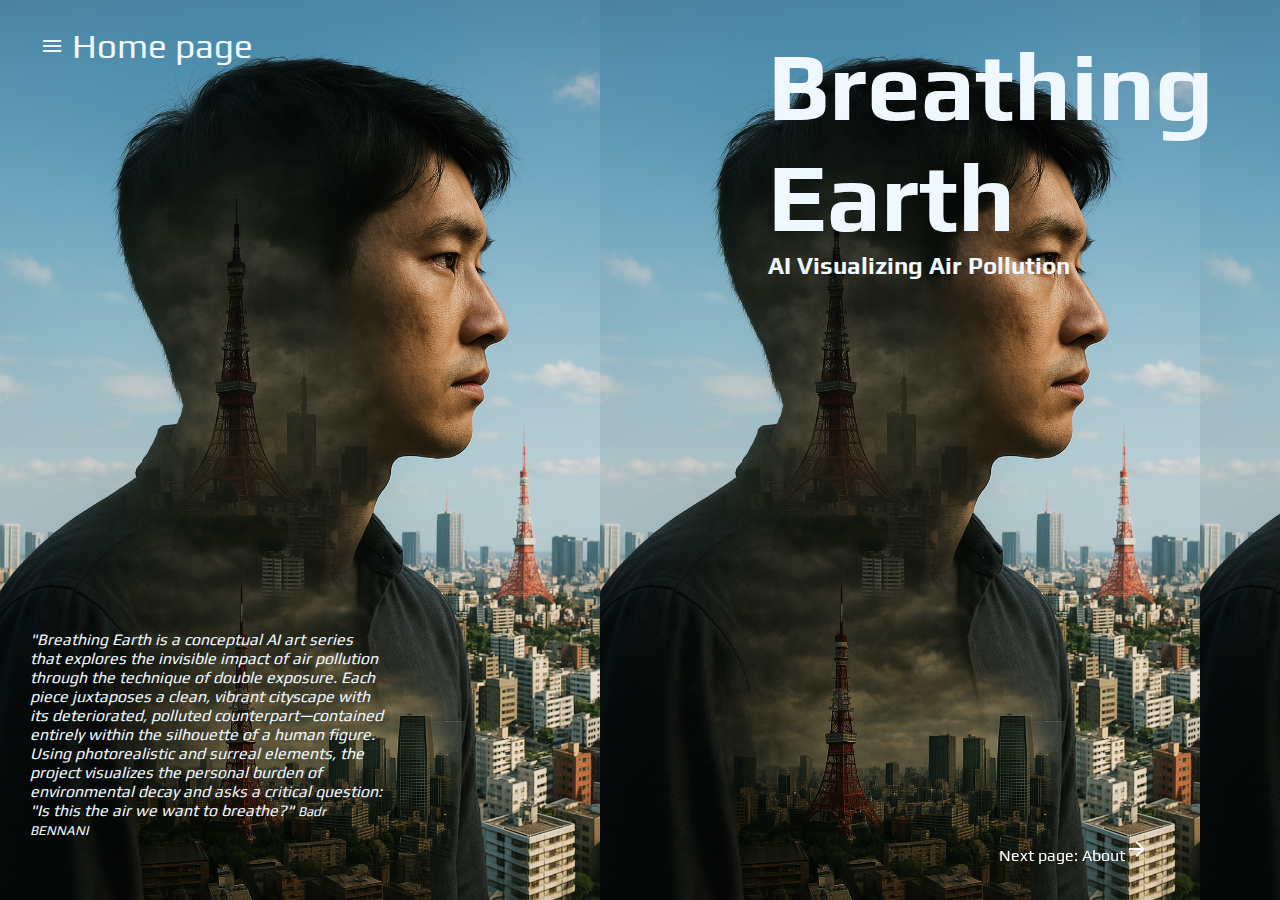
<file: index.html>
<!DOCTYPE html>
<html lang="en">
<head>
    <link rel="icon" type="image/png" href="images/Logo.png">
    <meta charset="UTF-8">
    <meta http-equiv="X-UA-Compatible" content="IE=edge">
    <meta name="viewport" content="width=device-width, initial-scale=1.0">
    <title>Portfolio - Home Page</title>
    <link rel="stylesheet" href="style.css">
    <link rel="preconnect" href="https://fonts.googleapis.com">
    <link rel="preconnect" href="https://fonts.gstatic.com" crossorigin>
    <link href="https://fonts.googleapis.com/css2?family=Play&display=swap" rel="stylesheet">
    <link href="https://fonts.googleapis.com/icon?family=Material+Icons"
    rel="stylesheet">
</head>
<body class="Home">
    <div id="Front">
        <div class="quote">
            <p>"Breathing Earth is a conceptual AI art series that explores the invisible impact of air pollution through the technique of double exposure. Each piece juxtaposes a clean, vibrant cityscape with its deteriorated, polluted counterpart—contained entirely within the silhouette of a human figure. Using photorealistic and surreal elements, the project visualizes the personal burden of environmental decay and asks a critical question: "Is this the air we want to breathe?" <span class="Dav">Badr BENNANI</span> </p>
        </div>
        <!--Adding a next link in the form of an animated button to quickly access the next page-->
        <div class="next"><a href="BackStory.html">Next page: About<i class="material-icons" >arrow_forward_ios</i></a>
        </div>
        <div class="Primary">
            <h1>Breathing Earth</h1>
            <h2>AI Visualizing Air Pollution</h2>
            
        </div>
        <!--Adding an animated side bar to access any page -->
        <input type="checkbox" id="chk" name="chkNavigation">
        <label for="chk">
            <div id="open">
                <i class="material-icons" >menu</i> Home page
            </div>
            <i class="material-icons" id="close">close</i>
        </label>
        
        <nav>
            <header>Home Page</header>
            <ul>
                <li>
                    <a href="BackStory.html">About</a> 
                    <p>Learn more about the artist behind the AI-powered climate Artivism series and the mission driving the work.</p>
                </li>
                <li>
                    <a href="Career.html">Image Gallery</a>
                    <p>Explore the full collection of AI-generated Artivism projects visualizing the impact of climate change.</p>
                </li>
                <li><a href="PersonalLife.html">Shop</a>
                    <p>Get powerful AI-generated Artivism on posters, t-shirts, and more to support the message.</p>
                </li>
                <li><a href="Videos.html">Artivism in Action </a>
                    <p>Watch a powerful visual journey through AI-generated artworks tackling climate change.</p>
                </li>
                <li><a href="partB.html">Quiz</a>
                    <p>How well do you know the art and stories behind my climate projects? Take the quiz and find out!</p>
                </li>
                <li><a href="https://www.instagram.com/artivism_ai?igsh=eGFmMHlxYThwYXk1&utm_source=qr">Instagram</a>
                    <p>Follow me on Instagram for new projects, and more climate AI Artivism.</p>
                </li>
            </ul>
        </nav>
    </div>
</body>
</html>
</file>
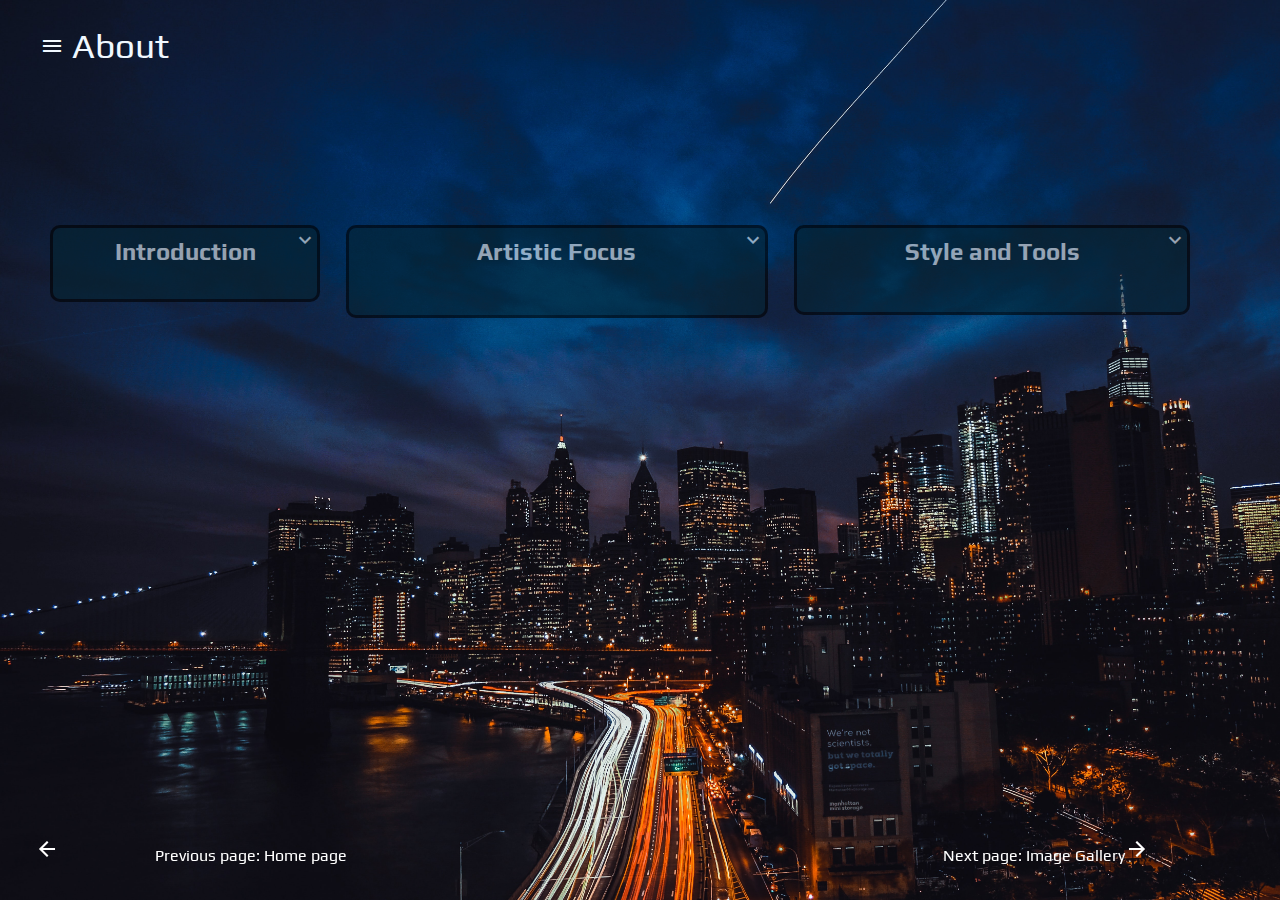
<file: About.html>
<!DOCTYPE html>
<html lang="en">
<head>
    <link rel="icon" type="image/png" href="images/Logo.png">
    <meta charset="UTF-8">
    <meta http-equiv="X-UA-Compatible" content="IE=edge">
    <meta name="viewport" content="width=device-width, initial-scale=1.0">
    <title>Portfolio - About</title>
    <link rel="stylesheet" href="style.css">
    <link rel="preconnect" href="https://fonts.googleapis.com">
    <link rel="preconnect" href="https://fonts.gstatic.com" crossorigin>
    <link href="https://fonts.googleapis.com/css2?family=Play&display=swap" rel="stylesheet">
    <link href="https://fonts.googleapis.com/icon?family=Material+Icons"
    rel="stylesheet">
</head>
<body class="Past">
    <div id="Frontb">
        <!--Adding a next and previous links in the form of animated buttons to quickly access the next page or to quickly go back-->
        <div class="next"><a href="Image_Gallery.html">Next page: Image Gallery<i class="material-icons" >arrow_forward_ios</i></a>
        </div>
        <div class="previous"><a href="index.html"><i class="material-icons" >arrow_back_ios</i>Previous page: Home page </a>
        </div>
        <div class="birth">
            <h2> Introduction<input type="checkbox" id="chkBirth" name="chkMoreBirth">
                <label for="chkBirth">
                <div id="moreBirth"><i class="material-icons" >expand_more</i></div>
                <i class="material-icons" id="lessBirth">expand_less</i>
                </label>
                <p><img src="images/badr.jpg" alt="Badr Bennani image"style="width:20%;height:20%;border-radius: 50%;margin-top: 10px;">Hi, my name is Badr BENNANI, I’m a digital artist working at the intersection of AI technology and environmental activism. My work explores how artificial intelligence can be used not just as a creative tool—but as a voice for the planet.
                    
                </p>
            </h2>
            
        </div>
        <div class="familly">
            <h2>Artistic Focus<input type="checkbox" id="chkFam" name="chkMoreFam">
                <label for="chkFam">
                <div id="moreFam"><i class="material-icons" >expand_more</i></div>
                <i class="material-icons" id="lessFam">expand_less</i>               
                </label> 
                <p>Through projects like Drowned Cities, Burning Futures, Melting Icons, and Breathing Earth, I create AI-generated visual narratives that spotlight the urgent realities of climate change. I specialize in custom Artivism—creating striking, data-driven visuals for activist groups, climate-focused NGOs, and governments aiming to raise public awareness.</p>
            </h2>
            
        </div>
        <div class="Education">
            <h2>Style and Tools<input type="checkbox" id="chkEd" name="chkMoreEd">
                <label for="chkEd">
                    <div id="moreEd"><i class="material-icons" >expand_more</i></div>
                    <i class="material-icons" id="lessEd">expand_less</i>
                    
                </label>
                <p>My artistic style blends photorealism, surrealism, and conceptual design, often using generative AI tools to visualize futures we can still change. Whether it’s a flooded Big Ben or a polluted Tokyo hidden within a human silhouette, my goal is to spark emotion, conversation, and ultimately—action.</p>
                
                
                    
            </h2>
            
        </div>
        <!--Adding an animated side bar to access any page -->
        <input type="checkbox" id="chk" name="chkNavigation">
        <label for="chk">
            <div id="open"><i class="material-icons" >menu</i> About</div>
            <i class="material-icons" id="close">close</i>
        </label>
        
        <nav>
            <header>About</header>
            <ul>
                <li>
                    <a href="index.html">Home page</a> 
                    <p>Return to the home page</p>
                </li>
                <li>
                    <a href="Image_Gallery.html">Image Gallery</a>
                    <p>Explore the full collection of AI-generated Artivism projects visualizing the impact of climate change.</p>
                </li>
                <li><a href="ShopP.html">Shop</a>
                    <p>Get powerful AI-generated Artivism on posters, t-shirts, and more to support the message.</p>
                </li>
                <li><a href="Videos.html">Artivism in Action </a>
                    <p>Watch a powerful visual journey through AI-generated artworks tackling climate change.</p>
                </li>
                <li><a href="Quiz.html">Quiz</a>
                    <p>How well do you know the art and stories behind my climate projects? Take the quiz and find out!</p>
                </li>
                <li><a href="https://www.instagram.com/artivism_ai?igsh=eGFmMHlxYThwYXk1&utm_source=qr">Instagram</a>
                    <p>Follow me on Instagram for new projects, and more climate AI Artivism.</p>
                </li>
            </ul>
        </nav>
    </div>
</body>
</html>
</file>
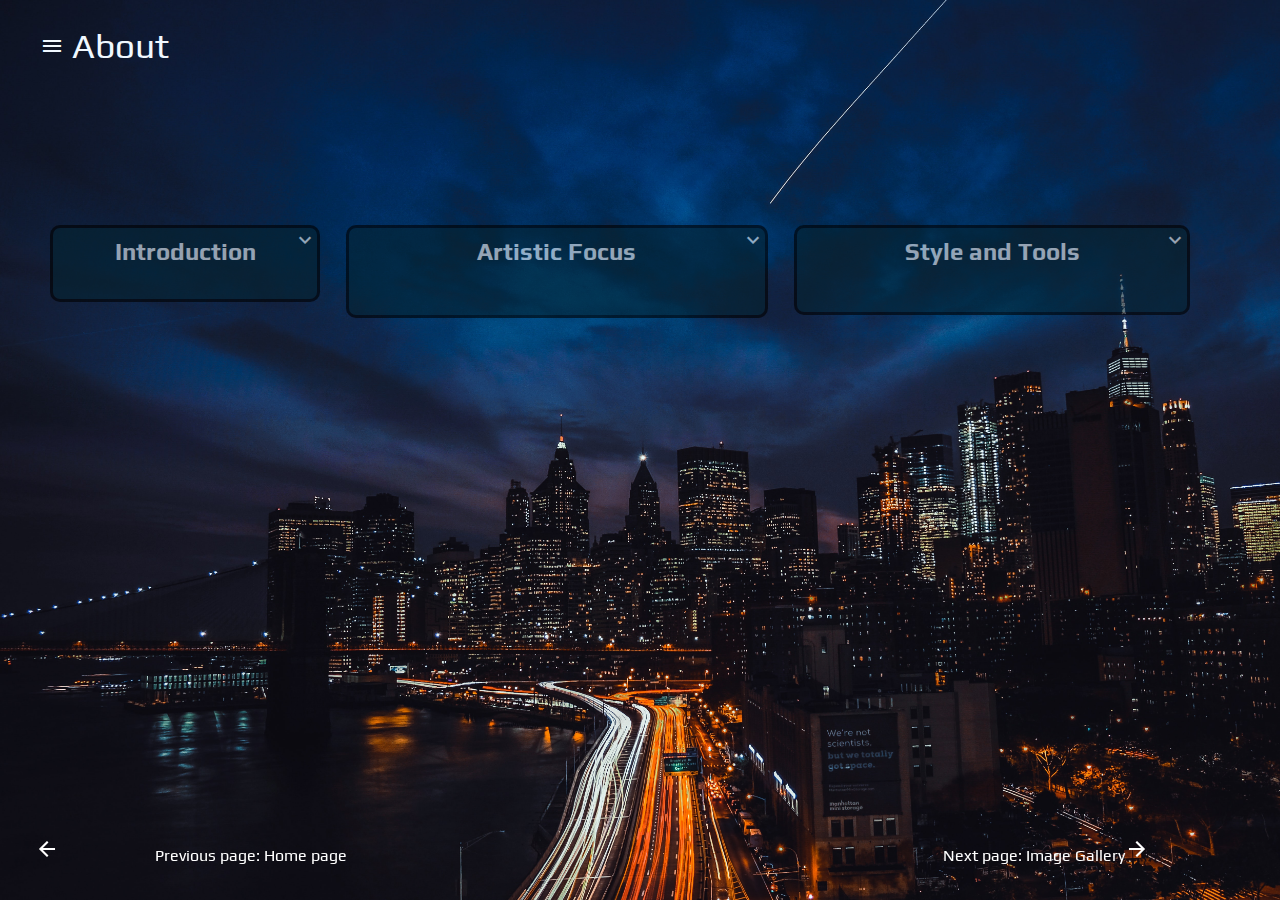
<file: BackStory.html>
<!DOCTYPE html>
<html lang="en">
<head>
    <link rel="icon" type="image/png" href="images/Logo.png">
    <meta charset="UTF-8">
    <meta http-equiv="X-UA-Compatible" content="IE=edge">
    <meta name="viewport" content="width=device-width, initial-scale=1.0">
    <title>Portfolio - About</title>
    <link rel="stylesheet" href="style.css">
    <link rel="preconnect" href="https://fonts.googleapis.com">
    <link rel="preconnect" href="https://fonts.gstatic.com" crossorigin>
    <link href="https://fonts.googleapis.com/css2?family=Play&display=swap" rel="stylesheet">
    <link href="https://fonts.googleapis.com/icon?family=Material+Icons"
    rel="stylesheet">
</head>
<body class="Past">
    <div id="Frontb">
        <!--Adding a next and previous links in the form of animated buttons to quickly access the next page or to quickly go back-->
        <div class="next"><a href="Career.html">Next page: Image Gallery<i class="material-icons" >arrow_forward_ios</i></a>
        </div>
        <div class="previous"><a href="index.html"><i class="material-icons" >arrow_back_ios</i>Previous page: Home page </a>
        </div>
        <div class="birth">
            <h2> Introduction<input type="checkbox" id="chkBirth" name="chkMoreBirth">
                <label for="chkBirth">
                <div id="moreBirth"><i class="material-icons" >expand_more</i></div>
                <i class="material-icons" id="lessBirth">expand_less</i>
                </label>
                <p><img src="images/badr.jpg" alt="Badr Bennani image"style="width:20%;height:20%;border-radius: 50%;margin-top: 10px;">Hi, my name is Badr BENNANI, I’m a digital artist working at the intersection of AI technology and environmental activism. My work explores how artificial intelligence can be used not just as a creative tool—but as a voice for the planet.
                    
                </p>
            </h2>
            
        </div>
        <div class="familly">
            <h2>Artistic Focus<input type="checkbox" id="chkFam" name="chkMoreFam">
                <label for="chkFam">
                <div id="moreFam"><i class="material-icons" >expand_more</i></div>
                <i class="material-icons" id="lessFam">expand_less</i>               
                </label> 
                <p>Through projects like Drowned Cities, Burning Futures, Melting Icons, and Breathing Earth, I create AI-generated visual narratives that spotlight the urgent realities of climate change. I specialize in custom Artivism—creating striking, data-driven visuals for activist groups, climate-focused NGOs, and governments aiming to raise public awareness.</p>
            </h2>
            
        </div>
        <div class="Education">
            <h2>Style and Tools<input type="checkbox" id="chkEd" name="chkMoreEd">
                <label for="chkEd">
                    <div id="moreEd"><i class="material-icons" >expand_more</i></div>
                    <i class="material-icons" id="lessEd">expand_less</i>
                    
                </label>
                <p>My artistic style blends photorealism, surrealism, and conceptual design, often using generative AI tools to visualize futures we can still change. Whether it’s a flooded Big Ben or a polluted Tokyo hidden within a human silhouette, my goal is to spark emotion, conversation, and ultimately—action.</p>
                
                
                    
            </h2>
            
        </div>
        <!--Adding an animated side bar to access any page -->
        <input type="checkbox" id="chk" name="chkNavigation">
        <label for="chk">
            <div id="open"><i class="material-icons" >menu</i> About</div>
            <i class="material-icons" id="close">close</i>
        </label>
        
        <nav>
            <header>About</header>
            <ul>
                <li>
                    <a href="index.html">Home page</a> 
                    <p>Return to the home page</p>
                </li>
                <li>
                    <a href="Career.html">Image Gallery</a>
                    <p>Explore the full collection of AI-generated Artivism projects visualizing the impact of climate change.</p>
                </li>
                <li><a href="PersonalLife.html">Shop</a>
                    <p>Get powerful AI-generated Artivism on posters, t-shirts, and more to support the message.</p>
                </li>
                <li><a href="Videos.html">Artivism in Action </a>
                    <p>Watch a powerful visual journey through AI-generated artworks tackling climate change.</p>
                </li>
                <li><a href="partB.html">Quiz</a>
                    <p>How well do you know the art and stories behind my climate projects? Take the quiz and find out!</p>
                </li>
                <li><a href="https://www.instagram.com/artivism_ai?igsh=eGFmMHlxYThwYXk1&utm_source=qr">Instagram</a>
                    <p>Follow me on Instagram for new projects, and more climate AI Artivism.</p>
                </li>
            </ul>
        </nav>
    </div>
</body>
</html>
</file>
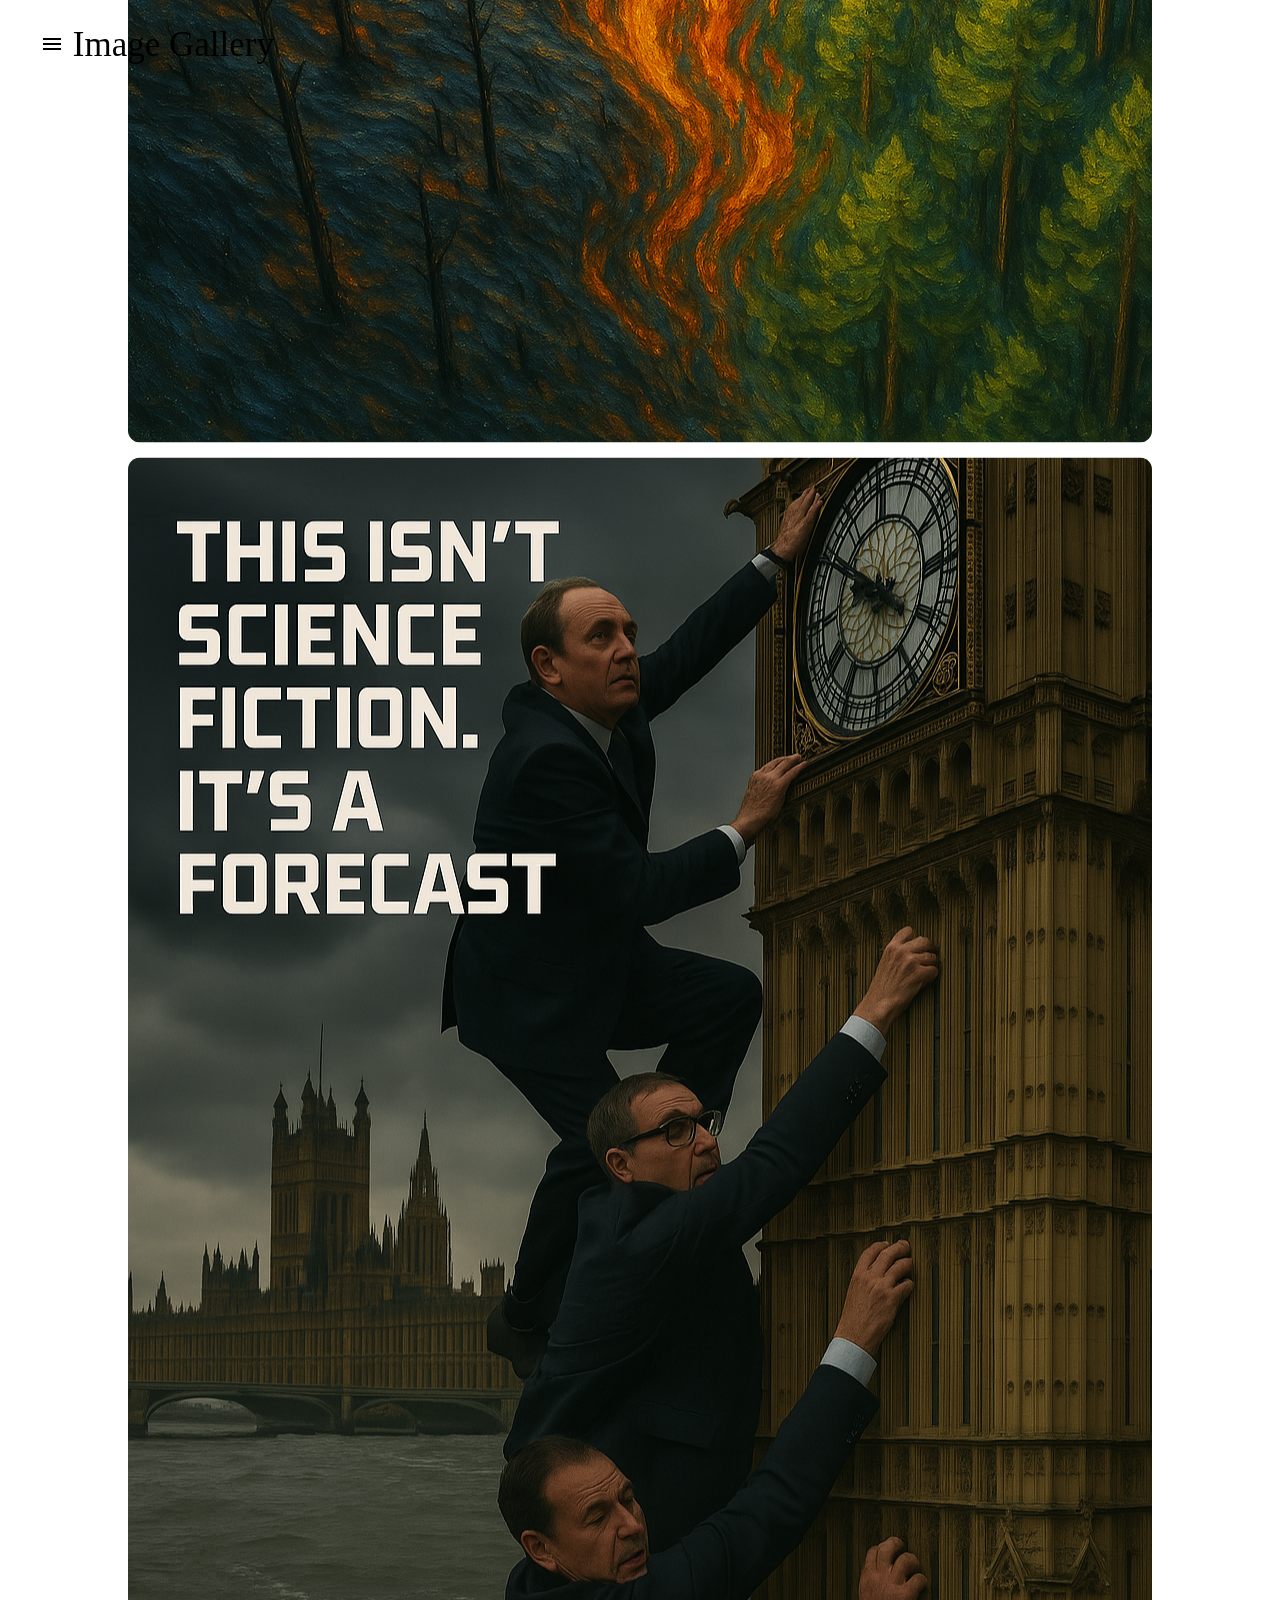
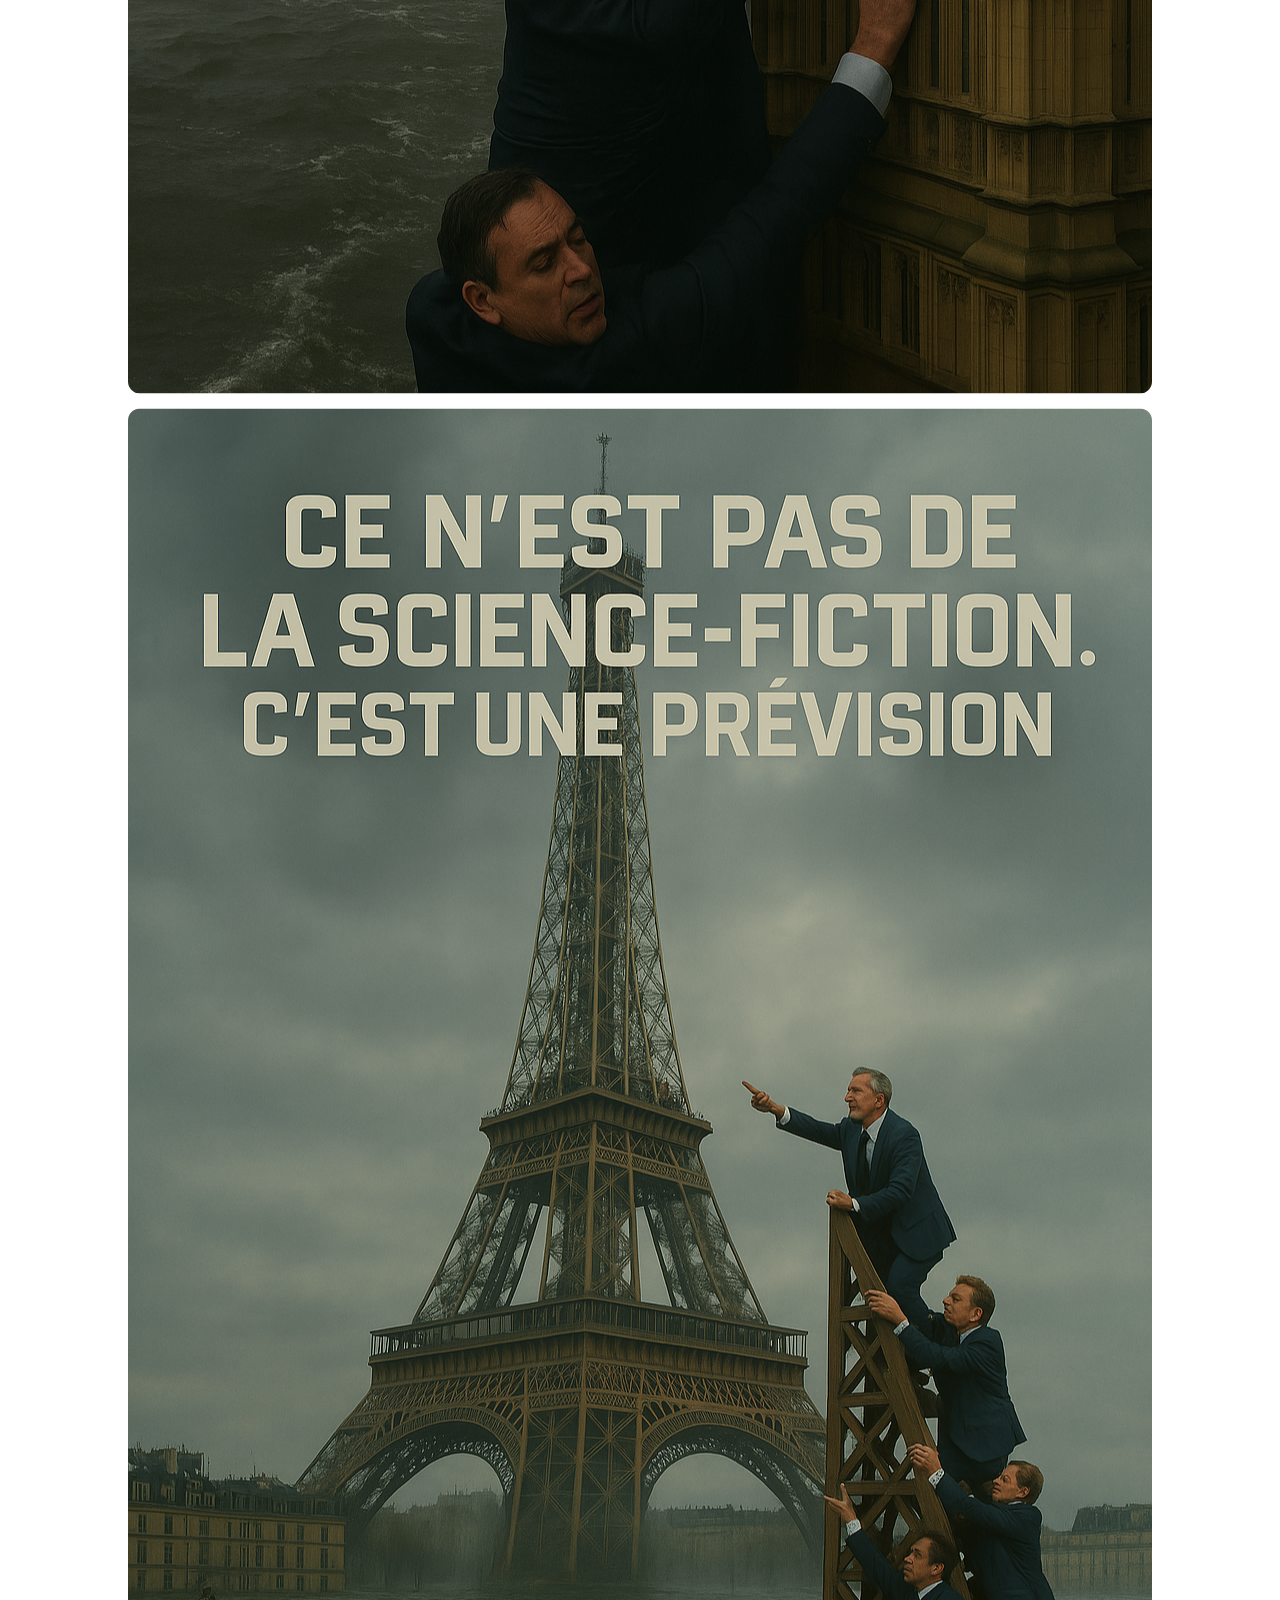
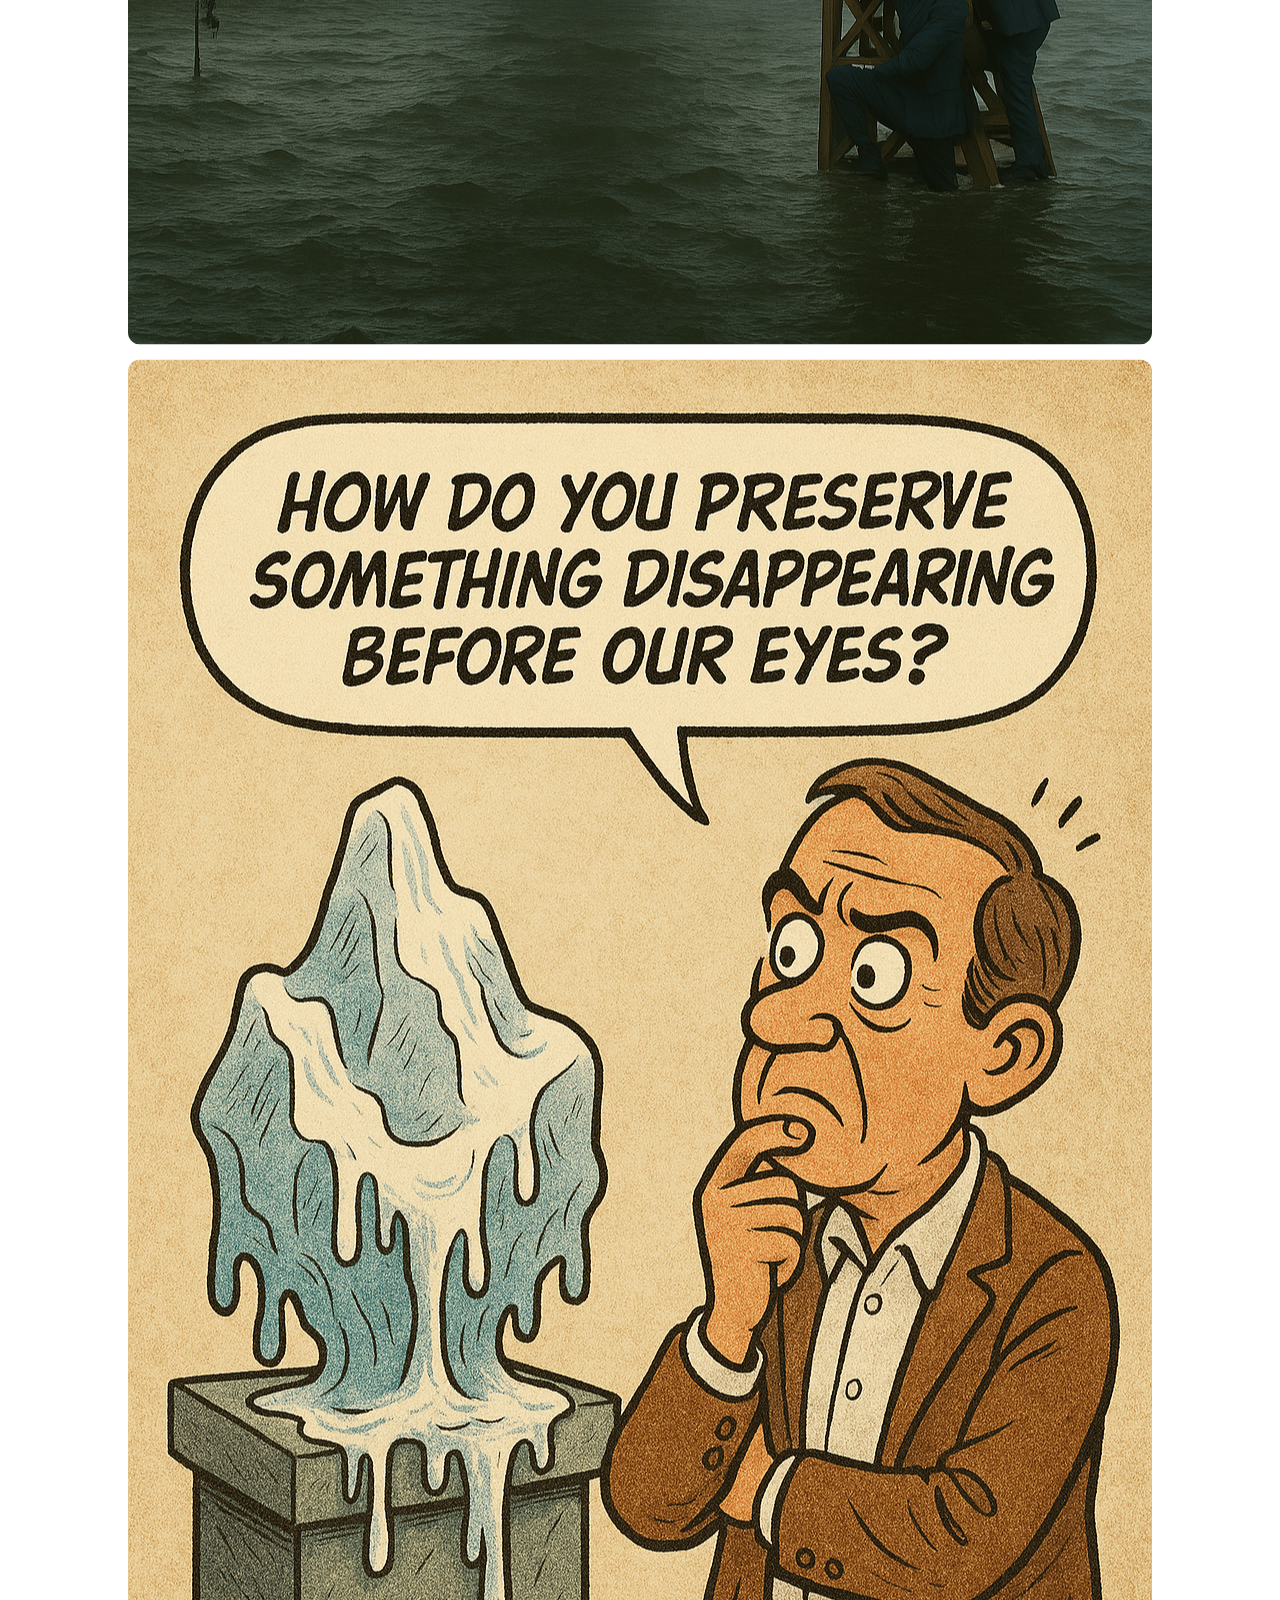
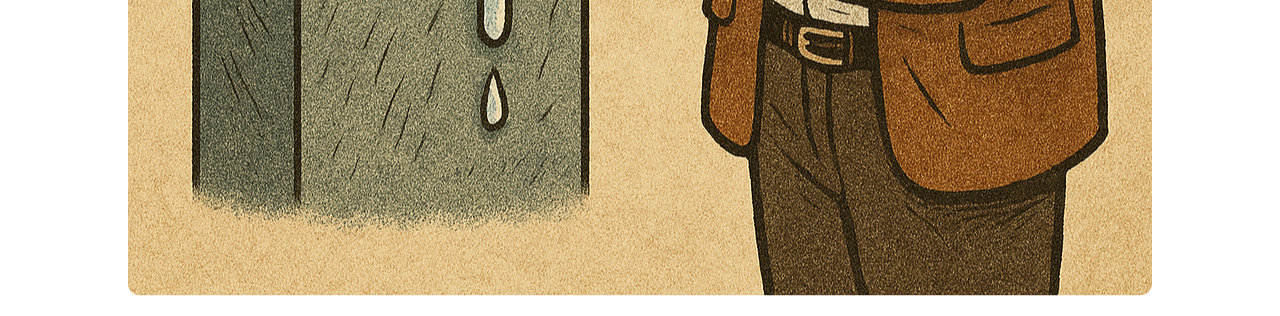
<file: Career.html>
<!DOCTYPE html>
<html lang="en">
<head>
    <link rel="icon" type="image/png" href="images/Logo.png">
    <meta charset="UTF-8">
    <meta http-equiv="X-UA-Compatible" content="IE=edge">
    <meta name="viewport" content="width=device-width, initial-scale=1.0">
    <title>Portfolio - Image Gallery</title>
    <link rel="stylesheet" href="style.css">
    <link rel="preconnect" href="https://fonts.googleapis.com">
    <link rel="preconnect" href="https://fonts.gstatic.com" crossorigin>
    <link href="https://fonts.googleapis.com/css2?family=Play&display=swap" rel="stylesheet">
    <link href="https://fonts.googleapis.com/icon?family=Material+Icons"
    rel="stylesheet">
    <script src="gallery.js"></script>
</head>
<body class="Career">
    <div id="Front">
        <!--Adding a next and previous links in the form of animated buttons to quickly access the next page or to quickly go back-->
        <div class="next"><a href="PersonalLife.html">Next page: Shop<i class="material-icons" >arrow_forward_ios</i></a>
        </div>
        <div class="previous"><a href="BackStory.html"><i class="material-icons" >arrow_back_ios</i>Previous page: About </a>
        </div>
        </div>
        <div class="gallery">
            <div class="gallery-item" onclick="openModal('Breathing Earth (Tokyo)', 'When I created Breathing Earth, I was drawing from a deeply personal memory. Growing up, I spent many summers visiting family in bustling urban areas, particularly in Rabat, the capital of Morocco, and I vividly remember how the air felt heavy, almost oppressive. I recall a specific moment, standing on a busy street corner in Rabat, seeing endless streams of cars, and feeling overwhelmed by the scale of human activity. It felt as though the city itself was struggling to breathe, and I realized this was exactly how I felt too. As an artist passionate about both technology and activism, I wanted to express this invisible burden we carry, how we internalize the effects of air pollution without realizing it. The double exposure technique, placing polluted cityscapes within human silhouettes, symbolizes this intimate, personal connection to our environment. It represents the harsh reality that the air we breathe directly shapes our health, our emotions, and our future. I selected Tokyo because it has always been one of my favourite cities, a vibrant metropolis whose beauty and complexity deeply inspire me. My goal with Breathing Earth is not just to raise awareness, but to evoke empathy and urgency, prompting viewers to ask themselves: Is this truly the air we want to breathe?', 'Breathing Earth (Tokyo) is an AI-generated double exposure artwork showing Tokyo’s cityscape deteriorating from air pollution, embedded within the silhouette of a man. This piece explores the hidden impact of pollution on both urban environments and the individuals living within them, prompting viewers to question, Is this the air we want to breathe?')">
              <img src="images/Breathing Earth (Tokyo).png" alt="Breathing Earth - Tokyo">
              <div class="image-title">Breathing Earth - Tokyo</div>
            </div>
            <div class="gallery-item" onclick="openModal('Breathing Earth (London)', 'When I created Breathing Earth, I was drawing from a deeply personal memory. Growing up, I spent many summers visiting family in bustling urban areas, particularly in Rabat, the capital of Morocco, and I vividly remember how the air felt heavy, almost oppressive. I recall a specific moment, standing on a busy street corner in Rabat, seeing endless streams of cars, and feeling overwhelmed by the scale of human activity. It felt as though the city itself was struggling to breathe, and I realized this was exactly how I felt too. As an artist passionate about both technology and activism, I wanted to express this invisible burden we carry, how we internalize the effects of air pollution without realizing it. The double exposure technique, placing polluted cityscapes within human silhouettes, symbolizes this intimate, personal connection to our environment. It represents the harsh reality that the air we breathe directly shapes our health, our emotions, and our future. I chose London because it is the city where I currently live, and witnessing its daily rhythms makes its environmental issues particularly immediate and personal for me. My goal with Breathing Earth is not just to raise awareness, but to evoke empathy and urgency, prompting viewers to ask themselves: Is this truly the air we want to breathe?', 'Breathing Earth (Paris) is an AI-generated double exposure artwork depicting Paris’s polluted skyline contained within the silhouette of a woman. Blending surrealism and photorealism, the piece symbolizes the invisible burden of air pollution and invites viewers to reflect on its personal and environmental consequences.')">
              <img src="images/Breathing Earth (London).png" alt="Breathing Earth - London">
              <div class="image-title">Breathing Earth - London</div>
            </div>
            <div class="gallery-item" onclick="openModal('Burning Futures', 'The inspiration behind Burning Futures emerged from witnessing news coverage of devastating wildfires around the world. These images struck me deeply, especially seeing forests, which symbolize life and renewal, reduced to ashes in mere hours. I grew up appreciating nature and spending time outdoors, which made seeing these scenes of environmental destruction particularly painful for me. It felt personal because each fire not only destroyed natural landscapes but also erased countless memories and possibilities for future generations. As I worked on this project, I used AI to transform scenes of wildfire destruction into art, capturing both the tragic loss and the urgent call for change. By artistically portraying these harsh realities, I wanted to move people beyond mere headlines, allowing them to feel the emotional weight of what we stand to lose if we fail to act decisively against climate change. Through Burning Futures, I aim to remind viewers that protecting our environment isn’t just about preserving nature, it’s also about safeguarding our shared future.', 'Burning Futures is an AI-generated art project highlighting the devastating impact of wildfires intensified by climate change. Using artificial intelligence to artistically transform scenes of environmental destruction, the project conveys both loss and urgency, reminding us of the critical need to protect our planet before it’s too late.')">
              <img src="images/Burning Futures.png" alt="Burning Futures">
              <div class="image-title">Burning Futures</div>
            </div>
            <div class="gallery-item" onclick="openModal('Drowned London', 'The inspiration for Drowned London came from my growing awareness of rising sea levels and climate-driven flooding, issues becoming increasingly tangible as I began living in London. Walking through this historic city, I found myself reflecting on how easily familiar landmarks could be submerged if current trends continued unchecked. The idea that future generations might know iconic places like Big Ben or Tower Bridge only through images or memories deeply unsettled me. I created Drowned London to visualize this stark possibility, using AI to generate imagery of the city inundated by floods. The striking scene of politicians desperately climbing Big Ben represents the urgent need for decisive action from those in power. With this piece, my aim was to evoke a visceral reaction, prompting viewers to recognize the immediacy of the climate crisis and the importance of collective responsibility to prevent such futures from becoming reality.', 'Drowned London is an AI-generated visual artwork depicting the iconic city submerged beneath rising sea levels, with politicians climbing Big Ben to escape the floods. This provocative piece serves as a stark reminder of climate change consequences and underscores the urgent need for immediate action by political leaders and society alike.')">
              <img src="images/Drowned London.png" alt="Drowned London">
              <div class="image-title">Drowned London</div>
            </div>
            <div class="gallery-item" onclick="openModal('Drowned Paris', 'The inspiration for Drowned Paris was born from imagining how even the world’s most cherished and iconic cities are not immune to the impacts of climate change. Paris has always symbolized beauty, culture, and history to me, but I wanted to challenge that romantic image by confronting the fragility hidden beneath its landmarks. I envisioned a future where rising sea levels transform familiar streets into waterways, forcing us to rethink what we take for granted. Through this project, I used AI to depict Paris under water, with leaders scrambling for safety atop the Eiffel Tower. This imagery is both surreal and unsettling, meant to provoke reflection on the inaction of those in power and the urgency of addressing the climate crisis before such visions become irreversible realities.', 'Drowned Paris is an AI-generated artwork portraying the city submerged by rising sea levels, with politicians climbing the Eiffel Tower to escape the floods. This powerful piece challenges the romanticized view of Paris, highlighting the vulnerability of even the world’s most iconic cities in the face of climate change.')">
              <img src="images/Drowned Paris.png" alt="Drowned Paris">
              <div class="image-title">Drowned Paris</div>
            </div>
            <div class="gallery-item" onclick="openModal('Melting Icons', 'The inspiration for Melting Icons grew from my desire to represent the fragility of Earth’s glaciers in a way that felt both emotional and symbolic. Rather than depicting glaciers as distant, static landscapes, I wanted to transform them into icons of vulnerability, melting before our eyes. The idea came from reflecting on how climate change is erasing these natural wonders at an alarming rate, yet many of us remain detached from the urgency. By choosing a caricature-style digital sculpture, I aimed to balance seriousness with accessibility, using exaggerated, surreal forms to emphasize both the beauty and tragedy of this loss. The addition of a contemplative human figure gazing at the melting glacier was inspired by my own feeling of helplessness when faced with overwhelming environmental challenges. Through this piece, I wanted to ask a critical question: how do we preserve something that is vanishing in front of us? This project became a way for me to channel both frustration and hope, creating a visual metaphor that invites viewers to grapple with the emotional and ethical stakes of the climate crisis.', 'Melting Icons is an AI-generated digital sculpture in caricature style, depicting a melting glacier as a vulnerable, distorted symbol of climate change. Accompanied by a contemplative human figure and the message HOW DO YOU PRESERVE SOMETHING DISAPPEARING BEFORE OUR EYES?, the piece invites viewers to reflect on the urgency and emotional weight of environmental loss.')">
              <img src="images/Melting Icons.png" alt="Melting Icons">
              <div class="image-title">Melting Icons</div>
            </div>
        </div>

        <!-- Modal container -->
        <div id="modal" class="modal">
            <div class="modal-content">
                <span class="closeit" onclick="closeModal()">&times;</span>
                <h2 id="modalTitle"></h2>
                <p><strong>Inspiration:</strong> <span id="modalInspiration"></span></p>
                <p><strong>Description:</strong> <span id="modalDescription"></span></p>
            </div>
        </div>

        <!--Adding an animated side bar to access any page-->
        <input type="checkbox" id="chk" name="chkNavigation">
        <label for="chk">
            <div id="open"><i class="material-icons" >menu</i> Image Gallery</div>
            <i class="material-icons" id="close">close</i>
        </label>
        
        <nav>
            <header>Image Gallery</header>
            <ul>
                <li>
                    <a href="index.html">Home page</a> 
                    <p>Return to the home page</p>
                </li>
                <li>
                    <a href="BackStory.html">About</a> 
                    <p>Learn more about the artist behind the AI-powered climate Artivism series and the mission driving the work.</p>
                </li>
                <li><a href="PersonalLife.html">Shop</a>
                    <p>Get powerful AI-generated Artivism on posters, t-shirts, and more to support the message.</p>
                </li>
                <li><a href="Videos.html">Artivism in Action </a>
                    <p>Watch a powerful visual journey through AI-generated artworks tackling climate change.</p>
                </li>
                <li><a href="partB.html">Quiz</a>
                    <p>How well do you know the art and stories behind my climate projects? Take the quiz and find out!</p>
                </li>
                <li><a href="https://www.instagram.com/artivism_ai?igsh=eGFmMHlxYThwYXk1&utm_source=qr">Instagram</a>
                    <p>Follow me on Instagram for new projects, and more climate AI Artivism.</p>
                </li>
            </ul>
        </nav>
    </div>
</body>
</html>
</file>
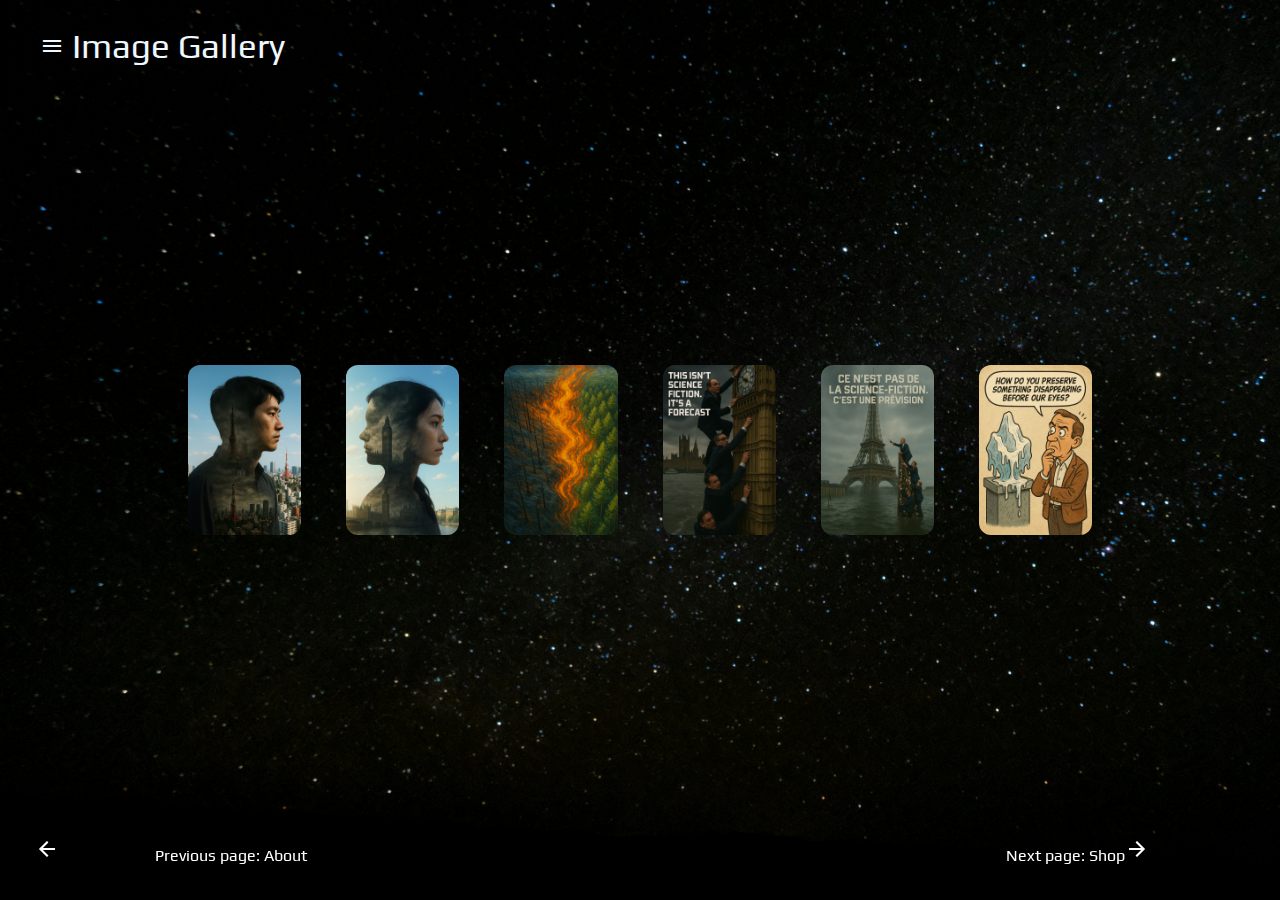
<file: Image_Gallery.html>
<!DOCTYPE html>
<html lang="en">
<head>
    <link rel="icon" type="image/png" href="images/Logo.png">
    <meta charset="UTF-8">
    <meta http-equiv="X-UA-Compatible" content="IE=edge">
    <meta name="viewport" content="width=device-width, initial-scale=1.0">
    <title>Portfolio - Image Gallery</title> 
    <link rel="stylesheet" href="style.css">
    <link rel="preconnect" href="https://fonts.googleapis.com">
    <link rel="preconnect" href="https://fonts.gstatic.com" crossorigin>
    <link href="https://fonts.googleapis.com/css2?family=Play&display=swap" rel="stylesheet">
    <link href="https://fonts.googleapis.com/icon?family=Material+Icons"
    rel="stylesheet">
    <script src="gallery.js"></script>
</head>
<body class="Image_Gallery">
    <div id="Front">
        <!--Adding a next and previous links in the form of animated buttons to quickly access the next page or to quickly go back-->
        <div class="next"><a href="ShopP.html">Next page: Shop<i class="material-icons" >arrow_forward_ios</i></a>
        </div>
        <div class="previous"><a href="About.html"><i class="material-icons" >arrow_back_ios</i>Previous page: About </a>
        </div>
        </div>
        <div class="gallery">
            <div class="gallery-item" onclick="openModal('Breathing Earth (Tokyo)', 'When I created Breathing Earth, I was drawing from a deeply personal memory. Growing up, I spent many summers visiting family in bustling urban areas, particularly in Rabat, the capital of Morocco, and I vividly remember how the air felt heavy, almost oppressive. I recall a specific moment, standing on a busy street corner in Rabat, seeing endless streams of cars, and feeling overwhelmed by the scale of human activity. It felt as though the city itself was struggling to breathe, and I realized this was exactly how I felt too. As an artist passionate about both technology and activism, I wanted to express this invisible burden we carry, how we internalize the effects of air pollution without realizing it. The double exposure technique, placing polluted cityscapes within human silhouettes, symbolizes this intimate, personal connection to our environment. It represents the harsh reality that the air we breathe directly shapes our health, our emotions, and our future. I selected Tokyo because it has always been one of my favourite cities, a vibrant metropolis whose beauty and complexity deeply inspire me. My goal with Breathing Earth is not just to raise awareness, but to evoke empathy and urgency, prompting viewers to ask themselves: Is this truly the air we want to breathe?', 'Breathing Earth (Tokyo) is an AI-generated double exposure artwork showing Tokyo’s cityscape deteriorating from air pollution, embedded within the silhouette of a man. This piece explores the hidden impact of pollution on both urban environments and the individuals living within them, prompting viewers to question, Is this the air we want to breathe?')">
              <img src="images/Breathing Earth (Tokyo).png" alt="Breathing Earth - Tokyo">
              <div class="image-title">Breathing Earth - Tokyo</div>
            </div>
            <div class="gallery-item" onclick="openModal('Breathing Earth (London)', 'When I created Breathing Earth, I was drawing from a deeply personal memory. Growing up, I spent many summers visiting family in bustling urban areas, particularly in Rabat, the capital of Morocco, and I vividly remember how the air felt heavy, almost oppressive. I recall a specific moment, standing on a busy street corner in Rabat, seeing endless streams of cars, and feeling overwhelmed by the scale of human activity. It felt as though the city itself was struggling to breathe, and I realized this was exactly how I felt too. As an artist passionate about both technology and activism, I wanted to express this invisible burden we carry, how we internalize the effects of air pollution without realizing it. The double exposure technique, placing polluted cityscapes within human silhouettes, symbolizes this intimate, personal connection to our environment. It represents the harsh reality that the air we breathe directly shapes our health, our emotions, and our future. I chose London because it is the city where I currently live, and witnessing its daily rhythms makes its environmental issues particularly immediate and personal for me. My goal with Breathing Earth is not just to raise awareness, but to evoke empathy and urgency, prompting viewers to ask themselves: Is this truly the air we want to breathe?', 'Breathing Earth (Paris) is an AI-generated double exposure artwork depicting Paris’s polluted skyline contained within the silhouette of a woman. Blending surrealism and photorealism, the piece symbolizes the invisible burden of air pollution and invites viewers to reflect on its personal and environmental consequences.')">
              <img src="images/Breathing Earth (London).png" alt="Breathing Earth - London">
              <div class="image-title">Breathing Earth - London</div>
            </div>
            <div class="gallery-item" onclick="openModal('Burning Futures', 'The inspiration behind Burning Futures emerged from witnessing news coverage of devastating wildfires around the world. These images struck me deeply, especially seeing forests, which symbolize life and renewal, reduced to ashes in mere hours. I grew up appreciating nature and spending time outdoors, which made seeing these scenes of environmental destruction particularly painful for me. It felt personal because each fire not only destroyed natural landscapes but also erased countless memories and possibilities for future generations. As I worked on this project, I used AI to transform scenes of wildfire destruction into art, capturing both the tragic loss and the urgent call for change. By artistically portraying these harsh realities, I wanted to move people beyond mere headlines, allowing them to feel the emotional weight of what we stand to lose if we fail to act decisively against climate change. Through Burning Futures, I aim to remind viewers that protecting our environment isn’t just about preserving nature, it’s also about safeguarding our shared future.', 'Burning Futures is an AI-generated art project highlighting the devastating impact of wildfires intensified by climate change. Using artificial intelligence to artistically transform scenes of environmental destruction, the project conveys both loss and urgency, reminding us of the critical need to protect our planet before it’s too late.')">
              <img src="images/Burning Futures.png" alt="Burning Futures">
              <div class="image-title">Burning Futures</div>
            </div>
            <div class="gallery-item" onclick="openModal('Drowned London', 'The inspiration for Drowned London came from my growing awareness of rising sea levels and climate-driven flooding, issues becoming increasingly tangible as I began living in London. Walking through this historic city, I found myself reflecting on how easily familiar landmarks could be submerged if current trends continued unchecked. The idea that future generations might know iconic places like Big Ben or Tower Bridge only through images or memories deeply unsettled me. I created Drowned London to visualize this stark possibility, using AI to generate imagery of the city inundated by floods. The striking scene of politicians desperately climbing Big Ben represents the urgent need for decisive action from those in power. With this piece, my aim was to evoke a visceral reaction, prompting viewers to recognize the immediacy of the climate crisis and the importance of collective responsibility to prevent such futures from becoming reality.', 'Drowned London is an AI-generated visual artwork depicting the iconic city submerged beneath rising sea levels, with politicians climbing Big Ben to escape the floods. This provocative piece serves as a stark reminder of climate change consequences and underscores the urgent need for immediate action by political leaders and society alike.')">
              <img src="images/Drowned London.png" alt="Drowned London">
              <div class="image-title">Drowned London</div>
            </div>
            <div class="gallery-item" onclick="openModal('Drowned Paris', 'The inspiration for Drowned Paris was born from imagining how even the world’s most cherished and iconic cities are not immune to the impacts of climate change. Paris has always symbolized beauty, culture, and history to me, but I wanted to challenge that romantic image by confronting the fragility hidden beneath its landmarks. I envisioned a future where rising sea levels transform familiar streets into waterways, forcing us to rethink what we take for granted. Through this project, I used AI to depict Paris under water, with leaders scrambling for safety atop the Eiffel Tower. This imagery is both surreal and unsettling, meant to provoke reflection on the inaction of those in power and the urgency of addressing the climate crisis before such visions become irreversible realities.', 'Drowned Paris is an AI-generated artwork portraying the city submerged by rising sea levels, with politicians climbing the Eiffel Tower to escape the floods. This powerful piece challenges the romanticized view of Paris, highlighting the vulnerability of even the world’s most iconic cities in the face of climate change.')">
              <img src="images/Drowned Paris.png" alt="Drowned Paris">
              <div class="image-title">Drowned Paris</div>
            </div>
            <div class="gallery-item" onclick="openModal('Melting Icons', 'The inspiration for Melting Icons grew from my desire to represent the fragility of Earth’s glaciers in a way that felt both emotional and symbolic. Rather than depicting glaciers as distant, static landscapes, I wanted to transform them into icons of vulnerability, melting before our eyes. The idea came from reflecting on how climate change is erasing these natural wonders at an alarming rate, yet many of us remain detached from the urgency. By choosing a caricature-style digital sculpture, I aimed to balance seriousness with accessibility, using exaggerated, surreal forms to emphasize both the beauty and tragedy of this loss. The addition of a contemplative human figure gazing at the melting glacier was inspired by my own feeling of helplessness when faced with overwhelming environmental challenges. Through this piece, I wanted to ask a critical question: how do we preserve something that is vanishing in front of us? This project became a way for me to channel both frustration and hope, creating a visual metaphor that invites viewers to grapple with the emotional and ethical stakes of the climate crisis.', 'Melting Icons is an AI-generated digital sculpture in caricature style, depicting a melting glacier as a vulnerable, distorted symbol of climate change. Accompanied by a contemplative human figure and the message HOW DO YOU PRESERVE SOMETHING DISAPPEARING BEFORE OUR EYES?, the piece invites viewers to reflect on the urgency and emotional weight of environmental loss.')">
              <img src="images/Melting Icons.png" alt="Melting Icons">
              <div class="image-title">Melting Icons</div>
            </div>
        </div>

        <!-- Modal container -->
        <div id="modal" class="modal">
            <div class="modal-content">
                <span class="closeit" onclick="closeModal()">&times;</span>
                <h2 id="modalTitle"></h2>
                <p><strong>Inspiration:</strong> <span id="modalInspiration"></span></p>
                <p><strong>Description:</strong> <span id="modalDescription"></span></p>
            </div>
        </div>

        <!--Adding an animated side bar to access any page-->
        <input type="checkbox" id="chk" name="chkNavigation">
        <label for="chk">
            <div id="open"><i class="material-icons" >menu</i> Image Gallery</div>
            <i class="material-icons" id="close">close</i>
        </label>
        
        <nav>
            <header>Image Gallery</header>
            <ul>
                <li>
                    <a href="index.html">Home page</a> 
                    <p>Return to the home page</p>
                </li>
                <li>
                    <a href="About.html">About</a> 
                    <p>Learn more about the artist behind the AI-powered climate Artivism series and the mission driving the work.</p>
                </li>
                <li><a href="ShopP.html">Shop</a>
                    <p>Get powerful AI-generated Artivism on posters, t-shirts, and more to support the message.</p>
                </li>
                <li><a href="Videos.html">Artivism in Action </a>
                    <p>Watch a powerful visual journey through AI-generated artworks tackling climate change.</p>
                </li>
                <li><a href="Quiz.html">Quiz</a>
                    <p>How well do you know the art and stories behind my climate projects? Take the quiz and find out!</p>
                </li>
                <li><a href="https://www.instagram.com/artivism_ai?igsh=eGFmMHlxYThwYXk1&utm_source=qr">Instagram</a>
                    <p>Follow me on Instagram for new projects, and more climate AI Artivism.</p>
                </li>
            </ul>
        </nav>
    </div>
</body>
</html>
</file>
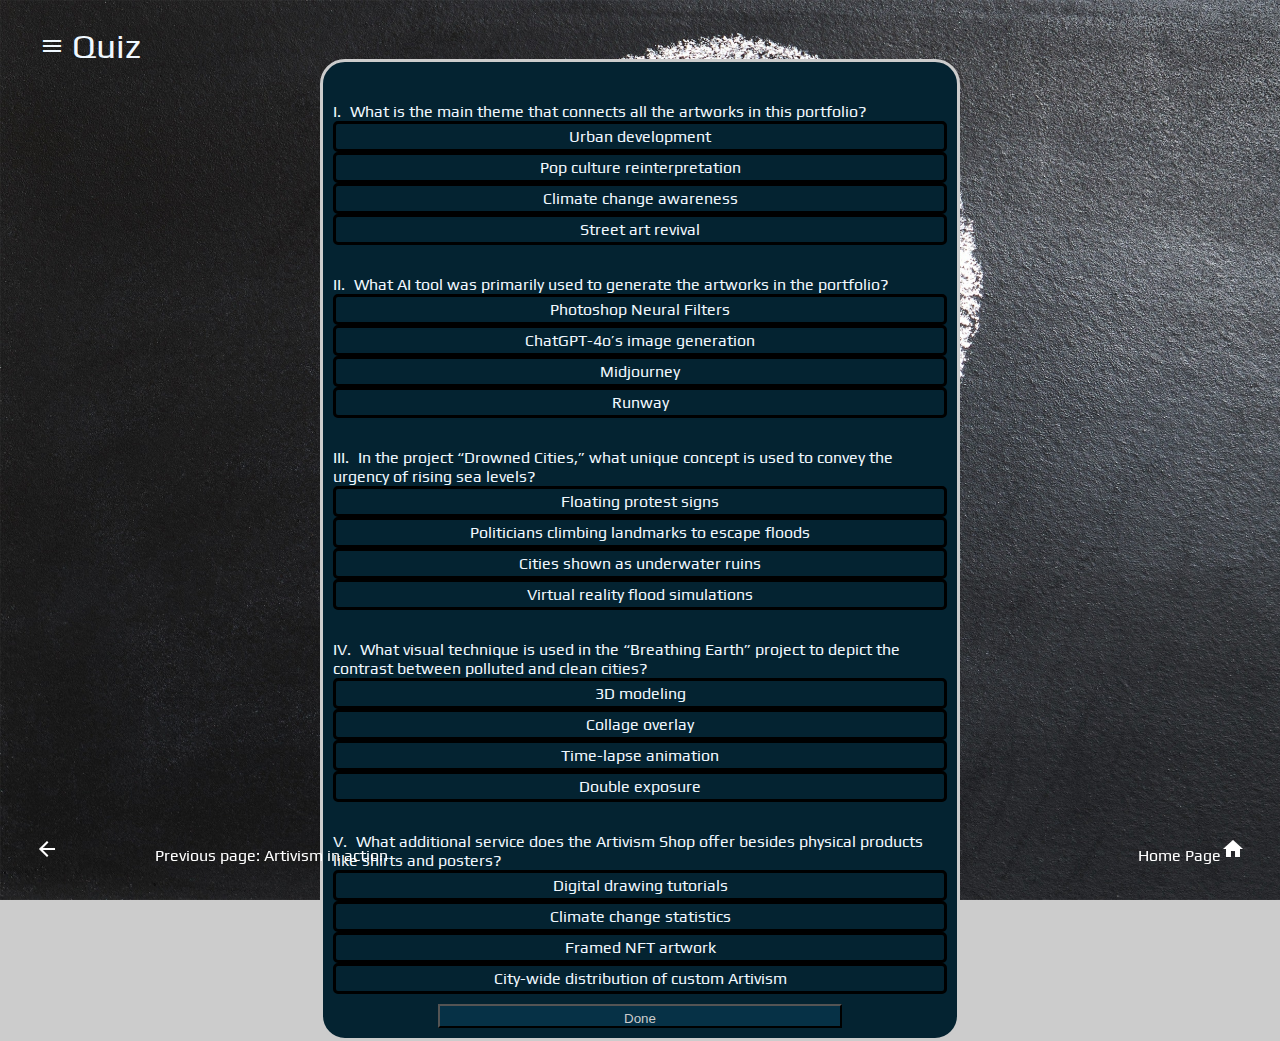
<file: partB.html>
<!DOCTYPE html>
<html lang="en">
<head>
    <link rel="icon" type="image/png" href="images/Logo.png">
    <meta charset="UTF-8">
    <meta http-equiv="X-UA-Compatible" content="IE=edge">
    <meta name="viewport" content="width=device-width, initial-scale=1.0">
    <title>Quiz</title>
    <link rel="stylesheet" href="style.css">
    <link rel="preconnect" href="https://fonts.googleapis.com">
    <link rel="preconnect" href="https://fonts.gstatic.com" crossorigin>
    <link href="https://fonts.googleapis.com/css2?family=Play&display=swap" rel="stylesheet">
    <link href="https://fonts.googleapis.com/icon?family=Material+Icons"
    rel="stylesheet">
    <script src="code.js"></script>
</head>
<body class="Quiz">
    <!--Adding a next and previous links in the form of animated buttons to quickly access the next page or to quickly go back-->
    <div class="next"><a href="index.html">Home Page<i class="material-icons" >home</i></a>
    </div>
    <div class="previous"><a href="Videos.html"><i class="material-icons" >arrow_back_ios</i>Previous page: Artivism in action </a>
    </div>
    <!--Adding an animated side bar to access any page-->
    <input type="checkbox" id="chk" name="chkNavigation">
        <label for="chk">
            <div id="open">
                <i class="material-icons" >menu</i> Quiz
            </div>
            <i class="material-icons" id="close">close</i>
        </label>
    
    <nav>
        <header>Quiz</header>
        <ul>
            <li>
                <a href="index.html">Home Page</a> 
                <p>Go back to the home page</p>
            </li>
            <li>
                <a href="BackStory.html">About</a> 
                <p>Learn more about the artist behind the AI-powered climate Artivism series and the mission driving the work.</p>
            </li>
            <li>
                <a href="Career.html">Image Gallery</a>
                <p>Explore the full collection of AI-generated Artivism projects visualizing the impact of climate change.</p>
            </li>   
            <li><a href="PersonalLife.html">Shop</a>
                <p>Get powerful AI-generated Artivism on posters, t-shirts, and more to support the message.</p>
            </li>
            <li><a href="Videos.html">Artivism in Action </a>
                <p>Watch a powerful visual journey through AI-generated artworks tackling climate change.</p>
            </li>
            <li><a href="https://www.instagram.com/artivism_ai?igsh=eGFmMHlxYThwYXk1&utm_source=qr">Instagram</a>
                <p>Follow me on Instagram for new projects, and more climate AI Artivism.</p>
            </li>
        </ul>
    </nav>
    <!--Adding the questions and the answers for the quiz-->
    <div class="centering">
        <Ul class="Question">
            <li class="one">
                <span class="Q">What is the main theme that connects all the artworks in this portfolio?</span> 
                <ul class="ul1">
                    <li class="two"><input type="radio" id="rd1" name="Q1" value="Urban development"> <label for="rd1">Urban development</label> </li>
                    <li class="two"><input type="radio" id="rd2" name="Q1" value="Pop culture reinterpretation"> <label for="rd2">Pop culture reinterpretation</label></li>
                    <li class="two"><input type="radio" id="rd3" name="Q1" value="Climate change awareness"><label for="rd3">Climate change awareness</label></li>
                    <li class="two"><input type="radio" id="rd4" name="Q1" value="Street art revival"><label for="rd4">Street art revival</label></li>
                </ul>
            </li>
            <li class="one">
                <span class="Q">What AI tool was primarily used to generate the artworks in the portfolio?</span>
                <ul class=" ul2">
                    <li class="two"><input type="radio" id="rd5" name="Q2" value="Photoshop Neural Filters"><label for="rd5">Photoshop Neural Filters</label></li>
                    <li class="two"><input type="radio" id="rd6" name="Q2" value="ChatGPT-4o’s image generation"><label for="rd6">ChatGPT-4o’s image generation</label></li>
                    <li class="two"><input type="radio" id="rd7" name="Q2" value="Midjourney"><label for="rd7">Midjourney</label></li>
                    <li class="two"><input type="radio" id="rd8" name="Q2" value="Runway"><label for="rd8">Runway</label></li>
                </ul>
            </li>
            <li class="one">
                <span class="Q"> In the project “Drowned Cities,” what unique concept is used to convey the urgency of rising sea levels?</span>
                <ul class="ul3">
                    <li class="two"><input type="radio" id="rd9" name="Q3" value="Floating protest signs"><label for="rd9">Floating protest signs</label></li>
                    <li class="two"><input type="radio" id="rd10" name="Q3" value="Politicians climbing landmarks to escape floods"><label for="rd10">Politicians climbing landmarks to escape floods</label></li>
                    <li class="two"><input type="radio" id="rd11" name="Q3" value="I Cities shown as underwater ruins"><label for="rd11"> Cities shown as underwater ruins</label></li>
                    <li class="two"><input type="radio" id="rd12" name="Q3" value="Virtual reality flood simulations"><label for="rd12">Virtual reality flood simulations</label></li>
                </ul>
            </li>
            <li class="one">
                <span class="Q">What visual technique is used in the “Breathing Earth” project to depict the contrast between polluted and clean cities?</span>
                <ul class="ul4">
                    <li class="two"><input type="radio" id="rd13" name="Q4" value=" 3D modeling"><label for="rd13"> 3D modeling</label></li>
                    <li class="two"><input type="radio" id="rd14" name="Q4" value="Collage overlay"><label for="rd14">Collage overlay</label></li>
                    <li class="two"><input type="radio" id="rd15" name="Q4" value="Time-lapse animation"><label for="rd15">Time-lapse animation</label></li>
                    <li class="two"><input type="radio" id="rd16" name="Q4" value="Double exposure"><label for="rd16">Double exposure</label></li>
                </ul>
            </li>
            <li class="one">
                <span class="Q">What additional service does the Artivism Shop offer besides physical products like shirts and posters?</span>
                <ul class="ul5">
                    <li class="two"><input type="radio" id="rd17" name="Q5" value="Digital drawing tutorials"><label for="rd17">Digital drawing tutorials</label></li>
                    <li class="two"><input type="radio" id="rd18" name="Q5" value="Climate change statistics"><label for="rd18">Climate change statistics</label></li>
                    <li class="two"><input type="radio" id="rd19" name="Q5" value="Framed NFT artwork"><label for="rd19">Framed NFT artwork</label></li>
                    <li class="two"><input type="radio" id="rd20" name="Q5" value="City-wide distribution of custom Artivism"><label for="rd20">City-wide distribution of custom Artivism</label></li>
                </ul>
            </li>
        </Ul>
        <div class="btncenter">
            <input type="button" name="btnDone" value="Done" onclick="Done()"><!-- this is a function I will make in javascript-->
        </div>
    </div>
    <!--this next line of code is here just to make the page higher using CSS it wouldn't be visible-->
    <div class="full">Making the page height bigger descretely</div>
</body>


</html>
</file>
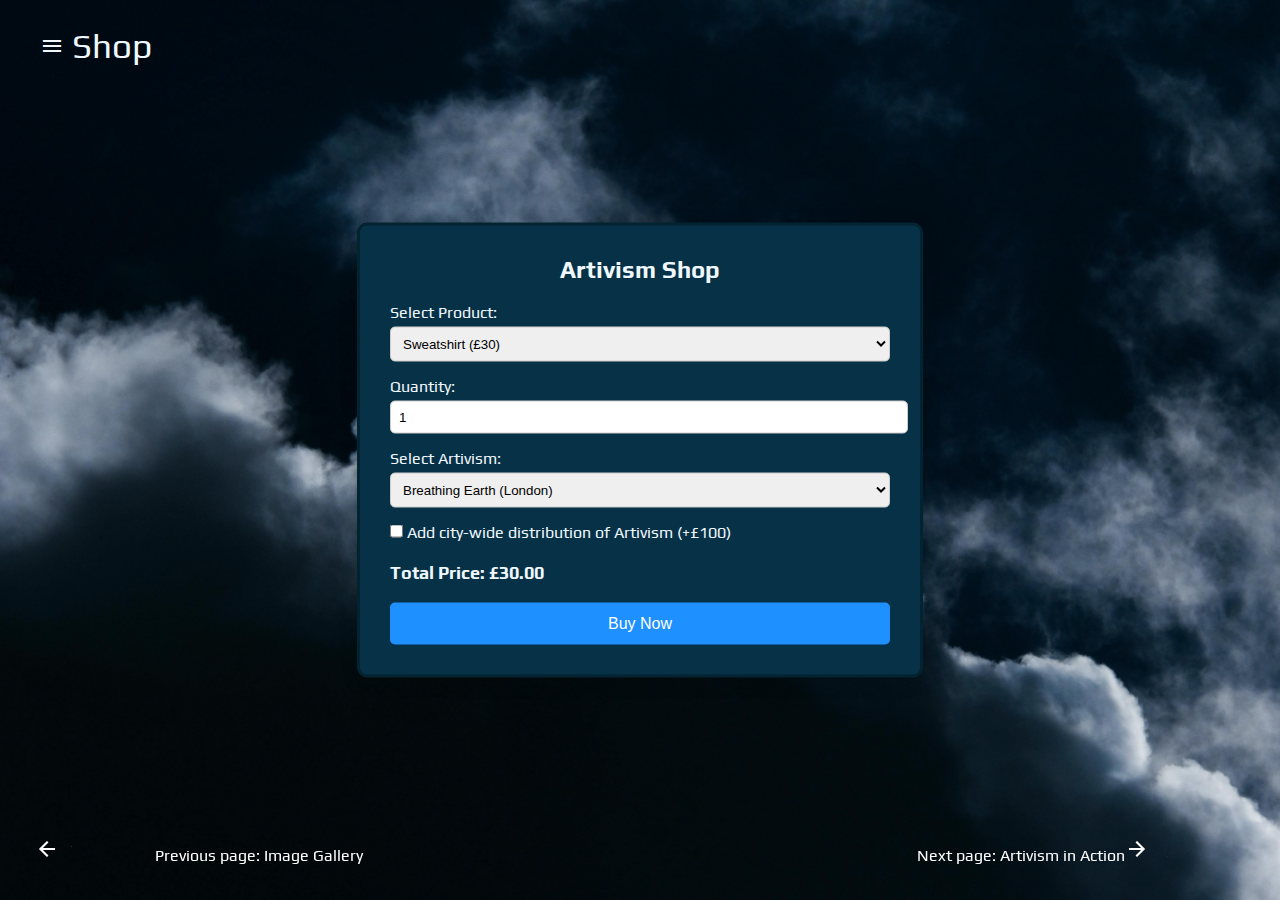
<file: PersonalLife.html>
<!DOCTYPE html>
<html lang="en">
<head>
    <link rel="icon" type="image/png" href="images/Logo.png">
    <meta charset="UTF-8">
    <meta http-equiv="X-UA-Compatible" content="IE=edge">
    <meta name="viewport" content="width=device-width, initial-scale=1.0">
    <title>Portfolio - Shop</title>
    <link rel="stylesheet" href="style.css">
    <link rel="preconnect" href="https://fonts.googleapis.com">
    <link rel="preconnect" href="https://fonts.gstatic.com" crossorigin>
    <link href="https://fonts.googleapis.com/css2?family=Play&display=swap" rel="stylesheet">
    <link href="https://fonts.googleapis.com/icon?family=Material+Icons"
    rel="stylesheet">
</head>
<body class="Personal">
    <div id="Front">
        <!--Adding a next and previous links in the form of animated buttons to quickly access the next page or to quickly go back-->
        <div class="next"><a href="Videos.html">Next page: Artivism in Action<i class="material-icons" >arrow_forward_ios</i></a>
        </div>
        <div class="previous"><a href="Career.html"><i class="material-icons" >arrow_back_ios</i>Previous page: Image Gallery </a>
        </div>
        
        <div class="shop-container">
            <h2 class="h2shop">Artivism Shop</h2>
            <form id="shopForm">
              <label class="labelshop" for="product">Select Product:</label>
              <select id="product" name="product" required>
                <option value="30">Sweatshirt (£30)</option>
                <option value="20">T-shirt (£20)</option>
                <option value="10">Hat (£10)</option>
                <option value="8">Poster (£8)</option>
                <option value="5">Protest Signs (£5)</option>
              </select>
        
              <label class="labelshop" for="quantity">Quantity:</label>
              <input type="number" id="quantity" name="quantity" min="1" value="1" required>
        
              <label class="labelshop" for="artivism">Select Artivism:</label>
              <select id="artivism" name="artivism" required>
                <option value="0">Breathing Earth (London)</option>
                <option value="0">Breathing Earth (Tokyo)</option>
                <option value="0">Drowned London</option>
                <option value="0">Drowned Paris</option>
                <option value="0">Burning Futures</option>
                <option value="0">Melting Icons</option>
                <option value="10">Custom (+£10)</option>
              </select>
        
              <div id="customRequestContainer">
                <label class="labelshop"  for="customRequest">Custom Artivism Request:</label>
                <input type="text" id="customRequest" name="customRequest">
              </div>
              <label class="labelshop">
                <input type="checkbox" id="distribution" name="distribution">
                Add city-wide distribution of Artivism (+£100)
              </label>
              
              <!-- City Selector Dropdown (Initially Hidden) -->
              <div id="citySelectContainer" style="display: none;">
                <label class="labelshop" for="city">Select City for Distribution:</label>
                <select id="city" name="city">
                  <option value="">-- Choose a City --</option>
                  <option value="London">London</option>
                  <option value="Manchester">Manchester</option>
                  <option value="Bristol">Bristol</option>
                  <option value="Birmingham">Birmingham</option>
                </select>
              </div>
              <div class="price-output">
                Total Price: £<span id="totalPrice">0</span>
              </div>              
              <button id="buyButton" type="submit">Buy Now</button>
            </form>
          </div>
        
          <script src="script.js"></script>
        </div>
        <!--Adding an animated side bar to access any page-->
        <input type="checkbox" id="chk" name="chkNavigation">
        <label for="chk">
            <div id="open"><i class="material-icons" >menu</i> Shop</div>
            <i class="material-icons" id="close">close</i>
        </label>
        
        <nav>
            <header>Shop</header>
            <ul>
                <li>
                    <a href="index.html">Home Page</a> 
                    <p>Go back to the home page</p>
                </li>
                <li>
                    <a href="BackStory.html">About</a> 
                    <p>Learn more about the artist behind the AI-powered climate Artivism series and the mission driving the work.</p>
                </li>
                <li>
                    <a href="Career.html">Image Gallery</a>
                    <p>Explore the full collection of AI-generated Artivism projects visualizing the impact of climate change.</p>
                </li>
                <li><a href="Videos.html">Artivism in Action </a>
                    <p>Watch a powerful visual journey through AI-generated artworks tackling climate change.</p>
                </li>
                <li><a href="partB.html">Quiz</a>
                    <p>How well do you know the art and stories behind my climate projects? Take the quiz and find out!</p>
                </li>
                <li><a href="https://www.instagram.com/artivism_ai?igsh=eGFmMHlxYThwYXk1&utm_source=qr">Instagram</a>
                    <p>Follow me on Instagram for new projects, and more climate AI Artivism.</p>
                </li>
            </ul>
        </nav>
    </div>
</body>
</html>
</file>
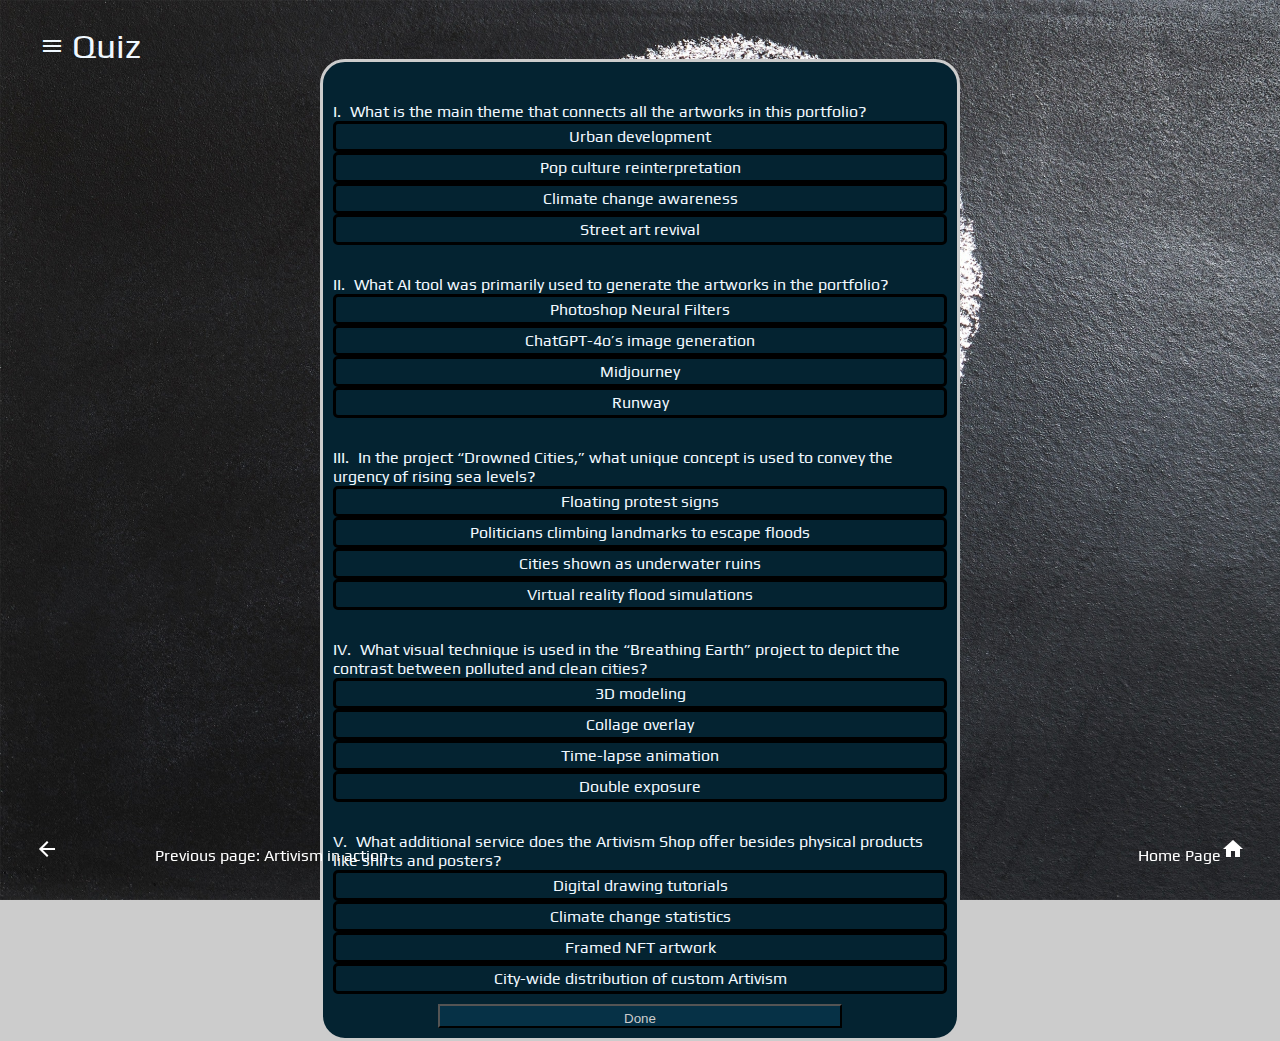
<file: Quiz.html>
<!DOCTYPE html>
<html lang="en">
<head>
    <link rel="icon" type="image/png" href="images/Logo.png">
    <meta charset="UTF-8">
    <meta http-equiv="X-UA-Compatible" content="IE=edge">
    <meta name="viewport" content="width=device-width, initial-scale=1.0">
    <title>Quiz</title>
    <link rel="stylesheet" href="style.css">
    <link rel="preconnect" href="https://fonts.googleapis.com">
    <link rel="preconnect" href="https://fonts.gstatic.com" crossorigin>
    <link href="https://fonts.googleapis.com/css2?family=Play&display=swap" rel="stylesheet">
    <link href="https://fonts.googleapis.com/icon?family=Material+Icons"
    rel="stylesheet">
    <script src="code.js"></script>
</head>
<body class="Quiz">
    <!--Adding a next and previous links in the form of animated buttons to quickly access the next page or to quickly go back-->
    <div class="next"><a href="index.html">Home Page<i class="material-icons" >home</i></a>
    </div>
    <div class="previous"><a href="Videos.html"><i class="material-icons" >arrow_back_ios</i>Previous page: Artivism in action </a>
    </div>
    <!--Adding an animated side bar to access any page-->
    <input type="checkbox" id="chk" name="chkNavigation">
        <label for="chk">
            <div id="open">
                <i class="material-icons" >menu</i> Quiz
            </div>
            <i class="material-icons" id="close">close</i>
        </label>
    
    <nav>
        <header>Quiz</header>
        <ul>
            <li>
                <a href="index.html">Home Page</a> 
                <p>Go back to the home page</p>
            </li>
            <li>
                <a href="About.html">About</a> 
                <p>Learn more about the artist behind the AI-powered climate Artivism series and the mission driving the work.</p>
            </li>
            <li>
                <a href="Image_Gallery.html">Image Gallery</a>
                <p>Explore the full collection of AI-generated Artivism projects visualizing the impact of climate change.</p>
            </li>   
            <li><a href="ShopP.html">Shop</a>
                <p>Get powerful AI-generated Artivism on posters, t-shirts, and more to support the message.</p>
            </li>
            <li><a href="Videos.html">Artivism in Action </a>
                <p>Watch a powerful visual journey through AI-generated artworks tackling climate change.</p>
            </li>
            <li><a href="https://www.instagram.com/artivism_ai?igsh=eGFmMHlxYThwYXk1&utm_source=qr">Instagram</a>
                <p>Follow me on Instagram for new projects, and more climate AI Artivism.</p>
            </li>
        </ul>
    </nav>
    <!--Adding the questions and the answers for the quiz-->
    <div class="centering">
        <Ul class="Question">
            <li class="one">
                <span class="Q">What is the main theme that connects all the artworks in this portfolio?</span> 
                <ul class="ul1">
                    <li class="two"><input type="radio" id="rd1" name="Q1" value="Urban development"> <label for="rd1">Urban development</label> </li>
                    <li class="two"><input type="radio" id="rd2" name="Q1" value="Pop culture reinterpretation"> <label for="rd2">Pop culture reinterpretation</label></li>
                    <li class="two"><input type="radio" id="rd3" name="Q1" value="Climate change awareness"><label for="rd3">Climate change awareness</label></li>
                    <li class="two"><input type="radio" id="rd4" name="Q1" value="Street art revival"><label for="rd4">Street art revival</label></li>
                </ul>
            </li>
            <li class="one">
                <span class="Q">What AI tool was primarily used to generate the artworks in the portfolio?</span>
                <ul class=" ul2">
                    <li class="two"><input type="radio" id="rd5" name="Q2" value="Photoshop Neural Filters"><label for="rd5">Photoshop Neural Filters</label></li>
                    <li class="two"><input type="radio" id="rd6" name="Q2" value="ChatGPT-4o’s image generation"><label for="rd6">ChatGPT-4o’s image generation</label></li>
                    <li class="two"><input type="radio" id="rd7" name="Q2" value="Midjourney"><label for="rd7">Midjourney</label></li>
                    <li class="two"><input type="radio" id="rd8" name="Q2" value="Runway"><label for="rd8">Runway</label></li>
                </ul>
            </li>
            <li class="one">
                <span class="Q"> In the project “Drowned Cities,” what unique concept is used to convey the urgency of rising sea levels?</span>
                <ul class="ul3">
                    <li class="two"><input type="radio" id="rd9" name="Q3" value="Floating protest signs"><label for="rd9">Floating protest signs</label></li>
                    <li class="two"><input type="radio" id="rd10" name="Q3" value="Politicians climbing landmarks to escape floods"><label for="rd10">Politicians climbing landmarks to escape floods</label></li>
                    <li class="two"><input type="radio" id="rd11" name="Q3" value="I Cities shown as underwater ruins"><label for="rd11"> Cities shown as underwater ruins</label></li>
                    <li class="two"><input type="radio" id="rd12" name="Q3" value="Virtual reality flood simulations"><label for="rd12">Virtual reality flood simulations</label></li>
                </ul>
            </li>
            <li class="one">
                <span class="Q">What visual technique is used in the “Breathing Earth” project to depict the contrast between polluted and clean cities?</span>
                <ul class="ul4">
                    <li class="two"><input type="radio" id="rd13" name="Q4" value=" 3D modeling"><label for="rd13"> 3D modeling</label></li>
                    <li class="two"><input type="radio" id="rd14" name="Q4" value="Collage overlay"><label for="rd14">Collage overlay</label></li>
                    <li class="two"><input type="radio" id="rd15" name="Q4" value="Time-lapse animation"><label for="rd15">Time-lapse animation</label></li>
                    <li class="two"><input type="radio" id="rd16" name="Q4" value="Double exposure"><label for="rd16">Double exposure</label></li>
                </ul>
            </li>
            <li class="one">
                <span class="Q">What additional service does the Artivism Shop offer besides physical products like shirts and posters?</span>
                <ul class="ul5">
                    <li class="two"><input type="radio" id="rd17" name="Q5" value="Digital drawing tutorials"><label for="rd17">Digital drawing tutorials</label></li>
                    <li class="two"><input type="radio" id="rd18" name="Q5" value="Climate change statistics"><label for="rd18">Climate change statistics</label></li>
                    <li class="two"><input type="radio" id="rd19" name="Q5" value="Framed NFT artwork"><label for="rd19">Framed NFT artwork</label></li>
                    <li class="two"><input type="radio" id="rd20" name="Q5" value="City-wide distribution of custom Artivism"><label for="rd20">City-wide distribution of custom Artivism</label></li>
                </ul>
            </li>
        </Ul>
        <div class="btncenter">
            <input type="button" name="btnDone" value="Done" onclick="Done()"><!-- this is a function I will make in javascript-->
        </div>
    </div>
    <!--this next line of code is here just to make the page higher using CSS it wouldn't be visible-->
    <div class="full">Making the page height bigger descretely</div>
</body>


</html>
</file>
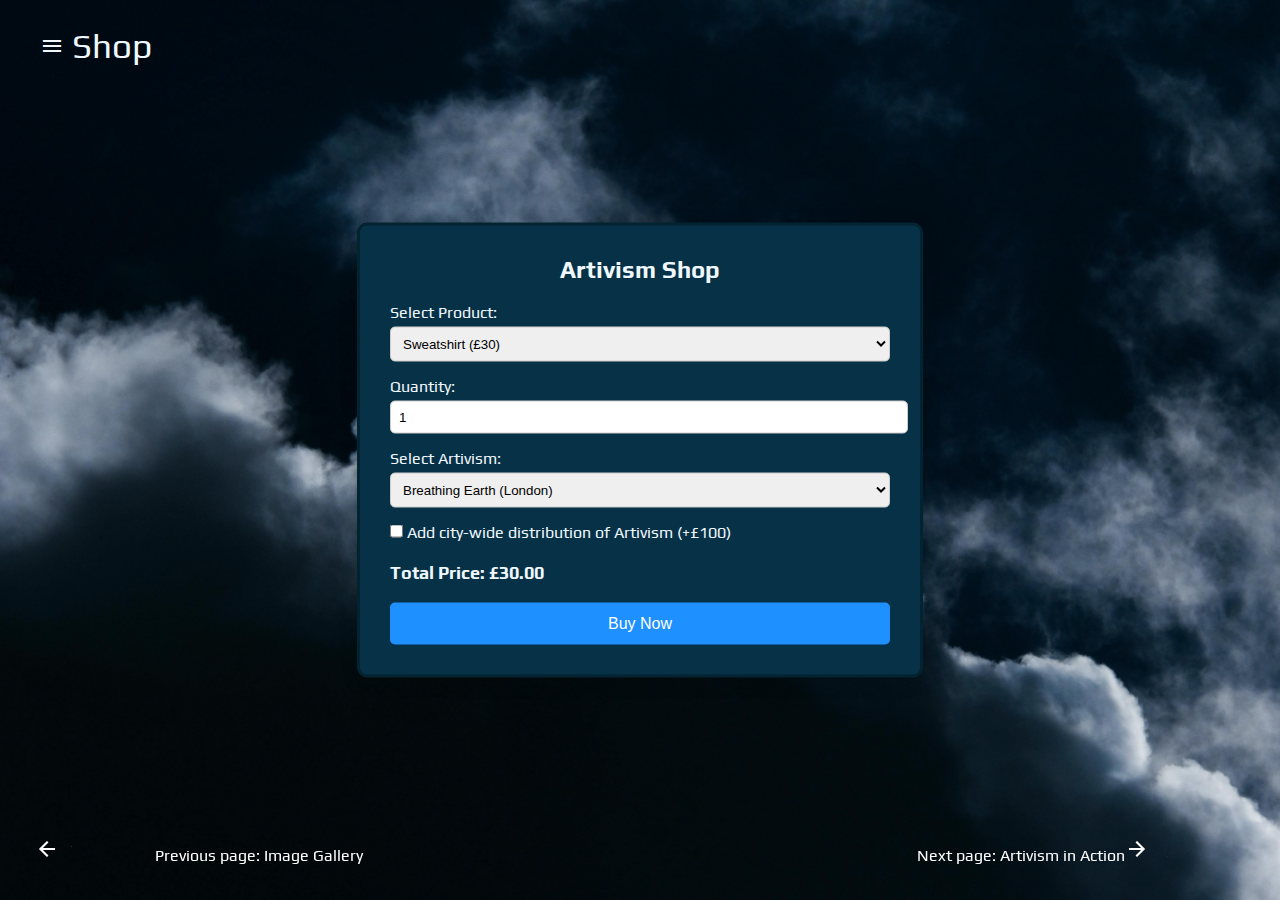
<file: ShopP.html>
<!DOCTYPE html>
<html lang="en">
<head>
    <link rel="icon" type="image/png" href="images/Logo.png">
    <meta charset="UTF-8">
    <meta http-equiv="X-UA-Compatible" content="IE=edge">
    <meta name="viewport" content="width=device-width, initial-scale=1.0">
    <title>Portfolio - Shop</title>
    <link rel="stylesheet" href="style.css">
    <link rel="preconnect" href="https://fonts.googleapis.com">
    <link rel="preconnect" href="https://fonts.gstatic.com" crossorigin>
    <link href="https://fonts.googleapis.com/css2?family=Play&display=swap" rel="stylesheet">
    <link href="https://fonts.googleapis.com/icon?family=Material+Icons"
    rel="stylesheet">
</head>
<body class="Personal">
    <div id="Front">
        <!--Adding a next and previous links in the form of animated buttons to quickly access the next page or to quickly go back-->
        <div class="next"><a href="Videos.html">Next page: Artivism in Action<i class="material-icons" >arrow_forward_ios</i></a>
        </div>
        <div class="previous"><a href="Image_Gallery.html"><i class="material-icons" >arrow_back_ios</i>Previous page: Image Gallery </a>
        </div>
        
        <div class="shop-container">
            <h2 class="h2shop">Artivism Shop</h2>
            <form id="shopForm">
              <label class="labelshop" for="product">Select Product:</label>
              <select id="product" name="product" required>
                <option value="30">Sweatshirt (£30)</option>
                <option value="20">T-shirt (£20)</option>
                <option value="10">Hat (£10)</option>
                <option value="8">Poster (£8)</option>
                <option value="5">Protest Signs (£5)</option>
              </select>
        
              <label class="labelshop" for="quantity">Quantity:</label>
              <input type="number" id="quantity" name="quantity" min="1" value="1" required>
        
              <label class="labelshop" for="artivism">Select Artivism:</label>
              <select id="artivism" name="artivism" required>
                <option value="0">Breathing Earth (London)</option>
                <option value="0">Breathing Earth (Tokyo)</option>
                <option value="0">Drowned London</option>
                <option value="0">Drowned Paris</option>
                <option value="0">Burning Futures</option>
                <option value="0">Melting Icons</option>
                <option value="10">Custom (+£10)</option>
              </select>
        
              <div id="customRequestContainer">
                <label class="labelshop"  for="customRequest">Custom Artivism Request:</label>
                <input type="text" id="customRequest" name="customRequest">
              </div>
              <label class="labelshop">
                <input type="checkbox" id="distribution" name="distribution">
                Add city-wide distribution of Artivism (+£100)
              </label>
              
              <!-- City Selector Dropdown (Initially Hidden) -->
              <div id="citySelectContainer" style="display: none;">
                <label class="labelshop" for="city">Select City for Distribution:</label>
                <select id="city" name="city">
                  <option value="">-- Choose a City --</option>
                  <option value="London">London</option>
                  <option value="Manchester">Manchester</option>
                  <option value="Bristol">Bristol</option>
                  <option value="Birmingham">Birmingham</option>
                </select>
              </div>
              <div class="price-output">
                Total Price: £<span id="totalPrice">0</span>
              </div>              
              <button id="buyButton" type="submit">Buy Now</button>
            </form>
          </div>
        
          <script src="script.js"></script>
        </div>
        <!--Adding an animated side bar to access any page-->
        <input type="checkbox" id="chk" name="chkNavigation">
        <label for="chk">
            <div id="open"><i class="material-icons" >menu</i> Shop</div>
            <i class="material-icons" id="close">close</i>
        </label>
        
        <nav>
            <header>Shop</header>
            <ul>
                <li>
                    <a href="index.html">Home Page</a> 
                    <p>Go back to the home page</p>
                </li>
                <li>
                    <a href="About.html">About</a> 
                    <p>Learn more about the artist behind the AI-powered climate Artivism series and the mission driving the work.</p>
                </li>
                <li>
                    <a href="Image_Gallery.html">Image Gallery</a>
                    <p>Explore the full collection of AI-generated Artivism projects visualizing the impact of climate change.</p>
                </li>
                <li><a href="Videos.html">Artivism in Action </a>
                    <p>Watch a powerful visual journey through AI-generated artworks tackling climate change.</p>
                </li>
                <li><a href="Quiz.html">Quiz</a>
                    <p>How well do you know the art and stories behind my climate projects? Take the quiz and find out!</p>
                </li>
                <li><a href="https://www.instagram.com/artivism_ai?igsh=eGFmMHlxYThwYXk1&utm_source=qr">Instagram</a>
                    <p>Follow me on Instagram for new projects, and more climate AI Artivism.</p>
                </li>
            </ul>
        </nav>
    </div>
</body>
</html>
</file>
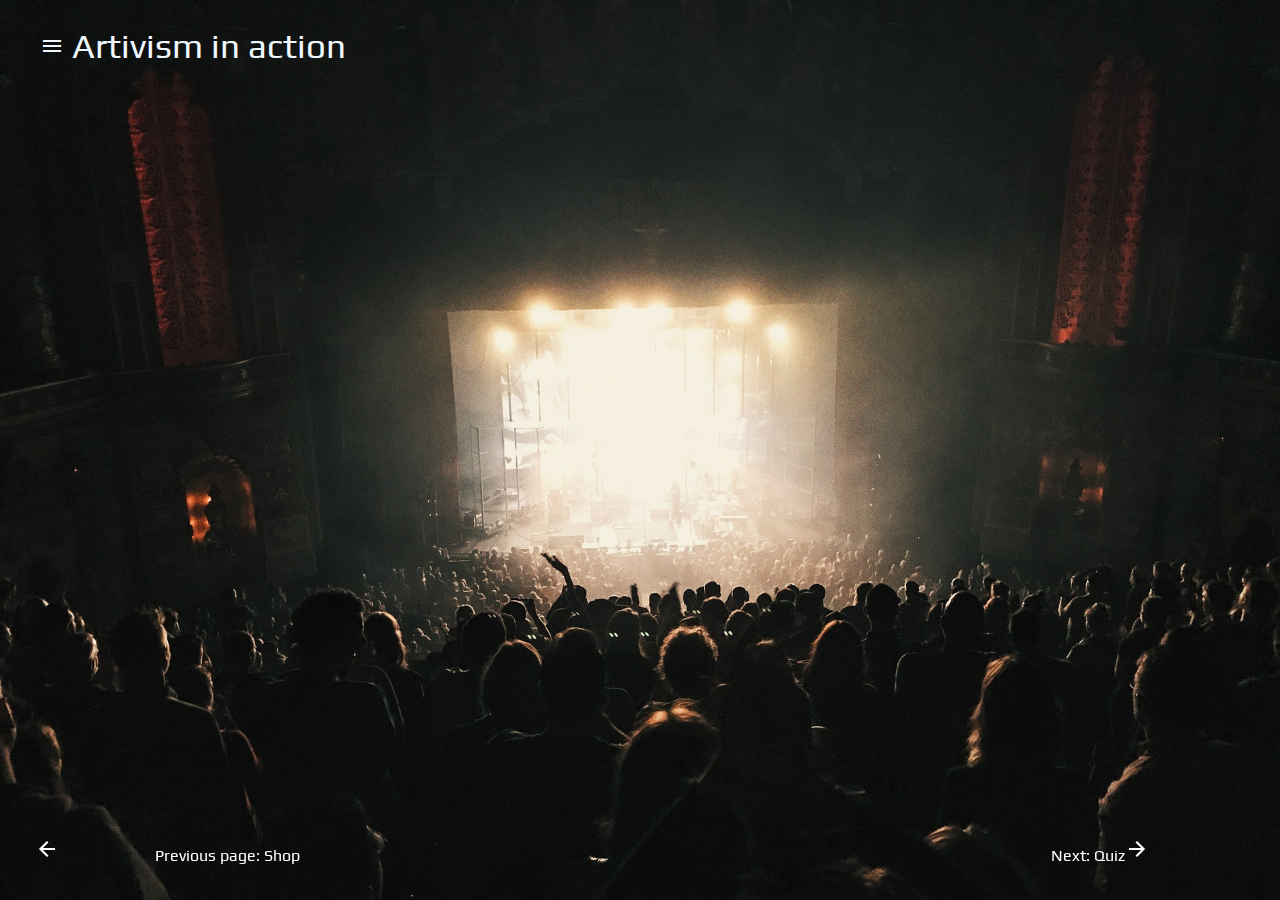
<file: Videos.html>
<!DOCTYPE html>
<html lang="en">
<head>
    <link rel="icon" type="image/png" href="images/Logo.png">
    <meta charset="UTF-8">
    <meta http-equiv="X-UA-Compatible" content="IE=edge">
    <meta name="viewport" content="width=device-width, initial-scale=1.0">
    <title>Portfolio - Artivism in action</title>
    <link rel="stylesheet" href="style.css">
    <link rel="preconnect" href="https://fonts.googleapis.com">
    <link rel="preconnect" href="https://fonts.gstatic.com" crossorigin>
    <link href="https://fonts.googleapis.com/css2?family=Play&display=swap" rel="stylesheet">
    <link href="https://fonts.googleapis.com/icon?family=Material+Icons"
    rel="stylesheet">
</head>
<!--This page is for the YouTube video-->
<body class="Vid">
    <div id="Front">
        <!--Adding a next and previous links in the form of animated buttons to quickly access the next page or to quickly go back-->
        <div class="next"><a href="partB.html">Next: Quiz<i class="material-icons" >arrow_forward_ios</i></a>
        </div>
        <div class="previous"><a href="PersonalLife.html"><i class="material-icons" >arrow_back_ios</i>Previous page: Shop</a>
        </div>
        
        <div class="VidWrap">
            <div class="Ytb">
                <iframe width="560" height="315" src="https://www.youtube.com/embed/cLz3Tszn-5I?si=UnQP1nNP_A3_5XaM" title="YouTube video player" frameborder="0" allow="accelerometer; autoplay; clipboard-write; encrypted-media; gyroscope; picture-in-picture; web-share" referrerpolicy="strict-origin-when-cross-origin" allowfullscreen></iframe>
            </div>
        </div>
        <!--Adding an animated side bar to access any page in addition to a link to tumblr-->
        <input type="checkbox" id="chk" name="chkNavigation">
        <label for="chk">
            <div id="open"><i class="material-icons" >menu</i> Artivism in action</div>
            <i class="material-icons" id="close">close</i>
        </label>
        
        <nav>
            <header>Artivism in Action</header>
            <ul>
                <li>
                    <a href="index.html">Home page</a> 
                    <p>Return to the home page</p>
                </li>
                <li>
                    <a href="BackStory.html">About</a> 
                    <p>Learn more about the artist behind the AI-powered climate Artivism series and the mission driving the work.</p>
                </li>
                <li>
                    <a href="Career.html">Image Gallery</a>
                    <p>Explore the full collection of AI-generated Artivism projects visualizing the impact of climate change.</p>
                </li>
                <li><a href="PersonalLife.html">Shop</a>
                    <p>Get powerful AI-generated Artivism on posters, t-shirts, and more to support the message.</p>
                </li>
                <li><a href="partB.html">Quiz</a>
                    <p>How well do you know the art and stories behind my climate projects? Take the quiz and find out!</p>
                </li>
                <li><a href="https://www.instagram.com/artivism_ai?igsh=eGFmMHlxYThwYXk1&utm_source=qr ">Instagram</a>
                    <p>Follow me on Instagram for new projects, and more climate AI Artivism.</p>
                </li>
            </ul>
        </nav>
    </div>
</body>
</html>
</file>
<file: style.css>
*{
    margin: 0;
    padding: 0;
}
/*Styling the home page*/
body.Home{
    background-image: url("images/Breathing\ Earth\ \(Tokyo\).png");
    background-color: #cccccc;
    color: aliceblue;
    background-repeat: repeat;
    background-attachment: fixed;
    background-size:contain;
    font-family: 'Play', sans-serif;
}

.gallery {
  position: absolute;
  top: 50%;
  left: 50%;
  transform: translate(-50%, -50%);

  display: flex;
  flex-wrap: wrap;
  justify-content: center;
  gap: 15px;
  padding: 20px;
  max-width: 1000px;
  width: 90%;
}

.gallery-item {
  position: relative;
  overflow: visible;
  z-index: 1;
  flex: 0 0 auto;
  width: auto;
}

.gallery-item:hover {
  z-index: 10;
}

.gallery-item img {
  height: auto;
  
  width: auto;
  display: block;
  border-radius: 12px;
  transition: transform 0.4s ease;
  transform-origin: center center;
}

.gallery-item img:hover {
  transform: scale(2.5);
  box-shadow: 0 20px 40px rgba(0, 0, 0, 0.3);
}

.image-title {
  position: absolute;
  bottom: 10px;
  left: 10px;
  right: 10px;
  background: rgba(0, 0, 0, 0.6);
  color: white;
  padding: 8px 12px;
  border-radius: 8px;
  font-size: 0.9rem;
  opacity: 0;
  transition: opacity 0.3s ease;
  pointer-events: none;
}

.gallery-item:hover .image-title {
  opacity: 1;
}
.modal {
    display: none;
    position: fixed;
    z-index: 1000;
    left: 0; top: 0;
    width: 100%; height: 100%;
    background-color: rgba(0, 0, 0, 0.8);
  }
  
  .modal-content {
    background: #063146;
    margin: 10% auto;
    padding: 20px;
    width: 80%;
    max-width: 500px;
    border-radius: 10px;
    position: relative;
  }
  
  .closeit {
    position: absolute;
    top: 10px; right: 15px;
    font-size: 24px;
    cursor: pointer;
  }
  


.shop-container {
  position: absolute;
  top: 50%;
  left: 50%;
  transform: translate(-50%, -50%);
  background-color: #063146;
  border: 3px solid #042331;
  padding: 30px;
  max-width: 500px;
  width: 100%;
  border-radius: 10px;
  box-shadow: 0 4px 20px rgba(0, 0, 0, 0.1);
}

h2.h2shop{
  text-align: center;
  margin-bottom: 20px;
}

label.labelshop{
  display: block;
  margin-top: 15px;
}

select,
input[type="number"],
input[type="text"] {
  width: 100%;
  padding: 8px;
  margin-top: 5px;
  border: 1px solid #ccc;
  border-radius: 5px;
}

#customRequestContainer {
  display: none;
}

.price-output {
  margin-top: 20px;
  font-size: 18px;
  font-weight: bold;
}

#buyButton {
  margin-top: 20px;
  width: 100%;
  padding: 12px;
  background-color: #1e90ff;
  color: white;
  border: none;
  border-radius: 5px;
  font-size: 16px;
  cursor: pointer;
}

#buyButton:hover {
  background-color: #0f74d1;
}


/*styling the next and previous for all the pages with a nice animation and positioning in the bottom of the page next in the right side and previous in the left side*/
.next {
    position: fixed;
    bottom: 0;
    right: 0;
    padding: 5px;
    margin-right: 30px;
    margin-bottom: 30px;
}
.next a {
    text-decoration: none;
    color: white;
    display: block;
}
.next:hover {
    border: 3px solid #042331;
    background-color: #063146;
    border-radius: 10px;
    padding-right: 50px;
    font-style: italic;
    transition: all 0.3s;
}
.previous {
    position: fixed;
    bottom: 0;
    left: 0;
    padding: 5px;
    margin-left: 30px;
    margin-bottom: 30px;
}
.previous a {
    text-decoration: none;
    color: white;
    display: block;
}
.previous:hover {
    border: 3px solid #042331;
    background-color: #063146;
    border-radius: 10px;
    padding-left: 50px;
    font-style: italic;
    transition: all 0.3s;
}
/* styling the sidebar*/
nav{
    position:fixed;
    left: -999px; /*put the sidebar out of screen */
    width: 250px;
    height: 100%;
    background-color: #042331;
    transition: all .5s ease;
}
header{
    font-size: 25px;
    line-height: 35px;
    color: white;
    text-align: center;
    padding-top: 15%;
    padding-bottom: 15%;
    background: #063146;
    user-select: none; /* restricting the user from selecting the sidebar header, this is a rare property but a great addition in this context*/
}
/* move around individual lists inside the ul */
ul li:not(.one , .two) {
    list-style: none;
}
/* style the text inside the list */
ul li:not(.one , .two) a {
    text-decoration: none;/* get rid of the underline in the text*/
    line-height: 50px;
    display: block; 
    color: white;
    font-size: 15px;
    padding-left: 20px;
    border-top: 1px solid #063146;
}
/* style the text inside the paragraph */
ul li:not(.one , .two) p{
    display: none;
    padding-left: 20px;
}
ul li:hover:not(.one , .two){
    background-color:#063146;
}
/* adding a nice looking animation effect*/
ul li:hover:not(.one , .two) a{
    padding-left: 50px;
    font-style: italic;
    transition: all 0.3s;
}
ul li:not(.one , .two) a:hover + p{
    display: block;
    color:#cccccc;
    padding-bottom: 10px;
    font-size: small;
    margin-right: 5px;
}
/*styling the open and close menu in addition to what they do*/
#chk{
    
    display: none;
}
label #open , label #close{
    position: absolute;
    cursor: pointer; /* changing the form of the cursor in order to inform the user he can click here*/
    user-select: none; 
}
label #open{
    left: 40px;
    top: 25px;
    font-size: 35px;
    transition: all 0.5s;
}
label #close{
    z-index: 1111;
    position: fixed;
    left: -215px; /*put the icon off screen */
    top: 5px;
    font-size: 20px;
    padding: 4px 9px;
    transition: all 0.7s ease;
}
#chk:checked ~ nav{
    left: 0;
}
/* adding an effect to the menu icon*/
#chk:checked ~ label #open{
    
    left: 150px;
    opacity: 0;
    pointer-events: none;
}
#chk:checked ~ label #close{
    left: 215px; /* put the icon on screen with the sidebar from the left */
}
.Dav{
    font-size: smaller;
}
div.Primary{
    position: absolute;
    left: 60%;
    top: 30px;
}
div.quote p{
    font-style: italic;
    position: absolute;
    left: 30px;
    top: 70%;
    padding-right: 70%;
}
h1{
    font-size: 6em;
}
div.Creator{
    position: absolute;
    right: 0;
    bottom: 0;
}
/*styling the body of the early stages page, the Image_Gallery page, the personal life page and the video page respectively*/
body.Past{
    background-image: url("images/City.jpg");  
    background-color: #cccccc;
    color: aliceblue;
    background-repeat: no-repeat;
    background-attachment: fixed;
    background-size: cover;
    font-family: 'Play', sans-serif;
}
body.Image_Gallery{
    background-image: url("images/SPACE.jpg");
    background-color: #cccccc;
    color: aliceblue;
    background-repeat: no-repeat;
    background-attachment: fixed;
    background-size: cover;
    font-family: 'Play', sans-serif;
}
body.Personal{
    background-image: url("images/SKY.jpg");
    background-color: #cccccc;
    color: aliceblue;
    background-repeat: no-repeat;
    background-attachment: fixed;
    background-size: cover;
    font-family: 'Play', sans-serif;
}
body.Vid{
    background-image: url("images/Spotlight.jpg");
    background-color: #cccccc;
    color: aliceblue;
    background-repeat: no-repeat;
    background-attachment: fixed;
    background-size: cover;
    font-family: 'Play', sans-serif;
}
/*styling the birth information to make it display more/less info by clicking in addition to positioning them*/
div.birth{
    border: 3px solid black;
    background-color:#042331;
    opacity: 0.6;
    border-bottom-left-radius: 10px;
    border-bottom-right-radius: 10px;
    border-top-left-radius: 10px;
    border-top-right-radius: 10px;
    position: absolute;
    top: 25%;
    margin-left: 50px;
    margin-right: 75%;
    padding: 10px;
    transition: all 0.3s;
}
div.birth:hover {
    opacity: 1;
}
div.birth p sup {
    vertical-align: super;
    font-size: smaller;
}
div.birth p{
    height: 0;
    visibility: hidden;
    transition: all 0.4s;
}
#chkBirth{
    display: none;
}
label #moreBirth , label #lessBirth{
    position: absolute;
    cursor: pointer; /* changing the form of the cursor in order to inform the user he can click here*/
    user-select: none; 
}
label #moreBirth{
    right: 0;
    top: 0;
    transition: all 0.3s;
}
label #lessBirth{
    z-index: 1111;
    right: 0; 
    top: 0;
    opacity: 0;
    transition: all 0.3s ;
}
.birth p{
    text-align: left; 
    font-weight: lighter;
    font-size: smaller;
}
#chkBirth:checked ~ p{
    margin-top: 10px;
    height: 100%;
    visibility: visible;
}

#chkBirth:checked ~ label #moreBirth{
    opacity: 0;
    pointer-events: none;
}
#chkBirth:checked ~ label #lessBirth{
    opacity: 1;
}
/*styling the familly information to make it display more/less info by clicking in addition to positioning it*/
div.familly{
    border: 3px solid black;
    background-color:#042331;
    opacity: 0.6;
    border-bottom-left-radius: 10px;
    border-bottom-right-radius: 10px;
    border-top-left-radius: 10px;
    border-top-right-radius: 10px;
    position: absolute;
    top: 25%;
    margin-left: 27%;
    margin-right: 40%;
    padding: 10px;
    transition: all 0.3s;
}
div.familly p{
    height: 0;
    visibility: hidden;
    transition: all 0.4s;
}
#chkFam{
    display: none;
}
label #moreFam , label #lessFam{
    position: absolute;
    cursor: pointer; /* changing the form of the cursor in order to inform the user he can click here*/
    user-select: none; 
}
label #moreFam{
    right: 0;
    top: 0;
    transition: all 0.3s;
}
label #lessFam{
    z-index: 1111;
    right: 0; 
    top: 0;
    opacity: 0;
    transition: all 0.3s ;
}
.familly p{
    text-align: left; 
    font-weight: lighter;
    font-size: smaller;
}
#chkFam:checked ~ p{
    margin-top: 10px;
    height: 100%;
    visibility: visible;
}

#chkFam:checked ~ label #moreFam{
    opacity: 0;
    pointer-events: none;
}
#chkFam:checked ~ label #lessFam{
    opacity: 1;
}
div.familly:hover {
    opacity: 1;
}
/*styling the education information to make it display more/less info by clicking in addition to positioning it*/
div.Education{
    border: 3px solid black;
    background-color:#042331;
    opacity: 0.6;
    border-bottom-left-radius: 10px;
    border-bottom-right-radius: 10px;
    border-top-left-radius: 10px;
    border-top-right-radius: 10px;
    position: absolute;
    top: 25%;
    margin-left: 62%;
    margin-right: 7%;
    padding: 10px;
    transition: all 0.3s;
}
div.Education:hover {
    opacity: 1;
}
div.Education p{
    height: 0;
    visibility: hidden;
    transition: all 0.4s;
}
#chkEd{
    display: none;
}
label #moreEd , label #lessEd{
    position: absolute;
    cursor: pointer; /* changing the form of the cursor in order to inform the user he can click here*/
    user-select: none; 
}
label #moreEd{
    right: 0;
    top: 0;
    transition: all 0.3s;
}
label #lessEd{
    z-index: 1111;
    right: 0; 
    top: 0;
    opacity: 0;
    transition: all 0.3s ;
}
.Education p{
    text-align: left; 
    font-weight: lighter;
    font-size: smaller;
}
#chkEd:checked ~ p{
    margin-top: 10px;
    height: 100%;
    visibility: visible;
}

#chkEd:checked ~ label #moreEd{
    opacity: 0;
    pointer-events: none;
}
#chkEd:checked ~ label #lessEd{
    opacity: 1;
}
div.familly:hover {
    opacity: 1;
}
.birth h2{
    text-align: center;
    margin-bottom: 10%;
}
.familly h2{
    text-align: center;
    margin-bottom: 10%;
}
.Education h2{
    text-align: center;
    margin-bottom: 10%;
}
div.happy {
    border: 3px solid black;
    background-color:#042331;
    opacity: 0.6;
    border-bottom-left-radius: 10px;
    border-bottom-right-radius: 10px;
    border-top-left-radius: 10px;
    border-top-right-radius: 10px;
    position: absolute;
    top: 20%;
    margin-right: 20px;
    margin-left: 20px;
    padding: 10px;
}
div.happy:hover {
    opacity: 1;
}
.Image_Gallery img { 
    height:170px;
    margin-left:15px;
    margin-right: 15px;
    float: right;
}
.Image_Gallery span.tmblr{
    float: left;
}
/*styling div in the Image_Gallery page*/
.Image_Gallery p {
    text-indent: 50px;
    margin-bottom: 10px;
}
/*styling div in the personal life page*/
div.BestLife {
    border: 3px solid black;
    background-color:#042331;
    opacity: 0.6;
    border-bottom-left-radius: 10px;
    border-bottom-right-radius: 10px;
    border-top-left-radius: 10px;
    border-top-right-radius: 10px;
    position: absolute;
    top: 20%;
    margin-right: 30%;
    margin-left: 20px;
    padding: 10px;
}
div.BestLife:hover {
    opacity: 1;
}
/*positionning the video */
.VidWrap{
    max-width: 50%;
}
.Ytb{
    position: relative;   
}
.Ytb iframe{
    position:absolute;
    margin-top: 40%;
    left: 60%;
}
/*styling the body of the quiz page*/
body.Quiz{
    background-image: url("images/SUS.jpg");
    background-color: #cccccc;
    color: aliceblue;
    background-repeat: no-repeat;
    background-attachment: fixed;
    background-size: cover;
    font-family: 'Play', sans-serif;
}
/*As mentioned in a comment in index.html that div is to make the height of the page higher using the height:120% on the body or the .centering breaks the radio so I am using this alternative solution*/
.full{
    visibility: hidden;
    position: absolute;
    margin-top: 1000px;
}
/*Positionning the quiz in the center of the page and styling it*/
.centering {
    position: absolute;
    left: 50%;
    top: 50%;
    transform: translate(-50%, -50%);
    padding: 10px;
    background-color: #042331;
    border: solid #cccccc;
    border-radius: 25px;
    z-index: -1;
    margin-top: 100px;
}
.Q{
    margin-left: 5px;
}
Ul.Question li.one{
    list-style:inside upper-roman;
    margin-top: 30px;
    transition: all 0.4s;
}
Ul.Question li.two{
    list-style:none;
    border:solid black;
    text-align: center;
    padding: 3px;
    border-radius: 5px;
    transition: all 0.4s;
}

Ul.Question li.two label{
    display: block;/*clicking the padding will also trigger the radio I also used this method in the sidebar*/
    user-select: none;/*it is annoying when you select the text instead of triggering the radio so I am disabling it*/
}
Ul.Question li.two:hover{
    border:solid black;
    background-color: #063146;
    border-radius: 15px;
    font-style: italic;
}

input[type='radio'] {
    display: none;
}
input[type='radio']:checked + label{
    font-style: italic;
    background-color: #063146;
    border:solid white;
    border-radius: 5px;
    padding: 3px;
}
.btncenter{
    text-align: center;
}
input[type=button]{
    background-color: #063146;
    color:#cccccc;
    margin-top: 10px;
    padding-top: 5px;
    padding-left: 30%;
    padding-right: 30%;
}

/* bigger Tablet screens */
@media screen and (max-width:1000px) and (min-width: 800px) {
    .Ytb iframe{
        position:absolute;
        margin-top: 40%;
        left: 30%;
    }
}
/* smaller Tablet screens */
@media screen and (max-width:800px) and (min-width: 500px) {
    .Ytb iframe{
        position:absolute;
        margin-top: 60%;
        left: 30%;
        width: 416px;
        height: 215px;
        
    }
    div.quote p{
        font-style: italic;
        position: absolute;
        left: 30px;
        top: 70%;
        padding-right: 50%;
    }
    div.Primary{
        position: absolute;
        left: 60%;
        top: 100px;
    }
    div.birth{
        border: 3px solid black;
        background-color:#042331;
        border-bottom-left-radius: 10px;
        border-bottom-right-radius: 10px;
        border-top-left-radius: 10px;
        border-top-right-radius: 10px;
        position: absolute;
        top: 15%;
        margin-left: 20px;
        margin-right: 60%;
        padding: 10px;
    }
    div.familly{
        border: 3px solid black;
        background-color:#042331;
        border-bottom-left-radius: 10px;
        border-bottom-right-radius: 10px;
        border-top-left-radius: 10px;
        border-top-right-radius: 10px;
        position: absolute;
        top: 70%;
        margin-left: 20px;
        margin-right: 60%;
        padding: 10px;
    }

    div.Education{
        border: 3px solid black;
        background-color:#042331;
        border-bottom-left-radius: 10px;
        border-bottom-right-radius: 10px;
        border-top-left-radius: 10px;
        border-top-right-radius: 10px;
        position: absolute;
        top: 15%;
        margin-left: 42%;
        margin-right: 7%;
        padding: 10px;
    }
    .birth h2{
        text-align: center;
        margin-bottom: 5%;
    }
    .familly h2{
        text-align: center;
        margin-bottom: 5%;
    }
    .Education h2{
        text-align: center;
        margin-bottom: 5%;
    }
    .birth p{
        font-size: small;
    }
    .familly p{
        font-size: small;
    }
    .Education p{
        font-size: small;
    }
}
/* Bigger smartphone screens */
@media screen and (max-width:500px) and (min-width: 375px) {
    .Ytb iframe{
        position:absolute;
        margin-top: 80%;
        left: 20%;
        width: 316px;
        height: 180px;
    }
    .next {
        position: absolute;
        bottom: 0;
        right: 0;
        padding: 5px;
        margin-right: 20px;
        margin-bottom: 45px;
    }
    .previous {
        position: absolute;
        bottom: 0;
        left: 0;
        padding: 5px;
        margin-left: 20px;
        margin-bottom: 20px;
    }
    div.quote p{
        font-style: italic;
        position: absolute;
        left: 30px;
        top: 70%;
        padding-right: 20%;
    }
    div.Primary{
        position: absolute;
        left: 45%;
        top: 100px;
    }
    h1{
        font-size: 5em;
    }
    div.birth{
        border: 3px solid black;
        background-color:#042331;
        border-bottom-left-radius: 10px;
        border-bottom-right-radius: 10px;
        border-top-left-radius: 10px;
        border-top-right-radius: 10px;
        position: absolute;
        top: 11%;
        margin-left: 20px;
        margin-right: 20px;
        padding: 10px;
    }
    div.familly{
        border: 3px solid black;
        background-color:#042331;
        border-bottom-left-radius: 10px;
        border-bottom-right-radius: 10px;
        border-top-left-radius: 10px;
        border-top-right-radius: 10px;
        position: absolute;
        top: 28%;
        margin-left: 20px;
        margin-right: 20px;
        padding: 10px;
    }
    div.Education{
        border: 3px solid black;
        background-color:#042331;
        border-bottom-left-radius: 10px;
        border-bottom-right-radius: 10px;
        border-top-left-radius: 10px;
        border-top-right-radius: 10px;
        position: absolute;
        top: 50%;
        margin-left: 20px;
        margin-right: 20px;      
        padding: 10px;
    }
    .birth h2{
        text-align: center;
        margin-bottom: 5%;
    }
    .familly h2{
        text-align: center;
        margin-bottom: 5%;
    }
    .Education h2{
        text-align: center;
        margin-bottom: 5%;
    }
   
    div.birth p{
        font-size: small;
    }
    div.familly p{
        font-size: small;
    }
    div.Education p { 
        font-size: small;
    }
    /* to make the text readable I will make the other info under the selected info disapear*/
    .birth:hover ~ .familly{
        visibility: hidden;
    }
    .birth:hover ~ .Education{
        visibility: hidden;
    }
    .familly:hover ~.Education{
        visibility: hidden;
    }
    .happy{
        font-size: small;
    }
    .happy img{
        width: 50%;
        height: 50%;
    }
}
/* Smaller smartphone screens */
@media screen and (max-width:375px) {
    .Ytb iframe{
        position:absolute;
        margin-top: 80%;
        left: 20%;
        width: 216px;
        height: 125px;
    }
    .next {
        position: absolute;
        bottom: 0;
        right: 0;
        padding: 5px;
        margin-right: 20px;
        margin-bottom: 45px;
    }
    .previous {
        position: absolute;
        bottom: 0;
        left: 0;
        padding: 5px;
        margin-left: 20px;
        margin-bottom: 20px;
    }
    div.quote p{
        font-style: italic;
        position: absolute;
        left: 30px;
        top: 60%;
        padding-right: 20%;
    }
    div.Primary{
        position: absolute;
        left: 20%;
        top: 100px;
    }
    h1{
        font-size: 4em;
    }
    div.birth{
        border: 3px solid black;
        background-color:#042331;
        border-bottom-left-radius: 10px;
        border-bottom-right-radius: 10px;
        border-top-left-radius: 10px;
        border-top-right-radius: 10px;
        position: absolute;
        top: 15%;
        margin-left: 20px;
        margin-right: 20px;
        padding: 10px;
    }
    div.familly{
        border: 3px solid black;
        background-color:#042331;
        border-bottom-left-radius: 10px;
        border-bottom-right-radius: 10px;
        border-top-left-radius: 10px;
        border-top-right-radius: 10px;
        position: absolute;
        top: 30%;
        margin-left: 20px;
        margin-right: 20px;
        padding: 10px;
    }

    div.Education{
        border: 3px solid black;
        background-color:#042331;
        border-bottom-left-radius: 10px;
        border-bottom-right-radius: 10px;
        border-top-left-radius: 10px;
        border-top-right-radius: 10px;
        position: absolute;
        top: 45%;
        margin-left: 20px;
        margin-right: 20px;
        padding: 10px;
        transition: all 0.4s;
    }
    .birth h2{
        text-align: center;
        margin-bottom: 5%;
    }
    .familly h2{
        text-align: center;
        margin-bottom: 5%;
    }
    .Education h2{
        text-align: center;
        margin-bottom: 5%;
    }
    .birth p{
        font-size: small;
        
    }
    .familly p{
        font-size: small;
        
    }
    .Education p{
        font-size: small;
        
    }
    /* to make the text readable I will make the other info under the selected info disapear*/
    .birth:hover ~ .familly{
        visibility: hidden;
    }
    .birth:hover ~ .Education{
        visibility: hidden;
    }
    .familly:hover ~.Education{
        visibility: hidden;
    }
    .happy{
        font-size: small;
    }
    .happy img{
        width: 40%;
        height: 40%;
    }
    .BestLife p{
        font-size: small;
        margin: 0;
    }
    
}



@media screen and (max-height:800px) and (min-height:600px){
    .centering{
        margin-top: 200px;
    }
}
@media screen and (max-height:600px) and (min-height:400px){
    .centering{
        margin-top: 300px;
    }
}
@media screen and (max-height:400px) and (min-height:0px){
    .centering{
        margin-top: 400px;
    }
}
</file>
